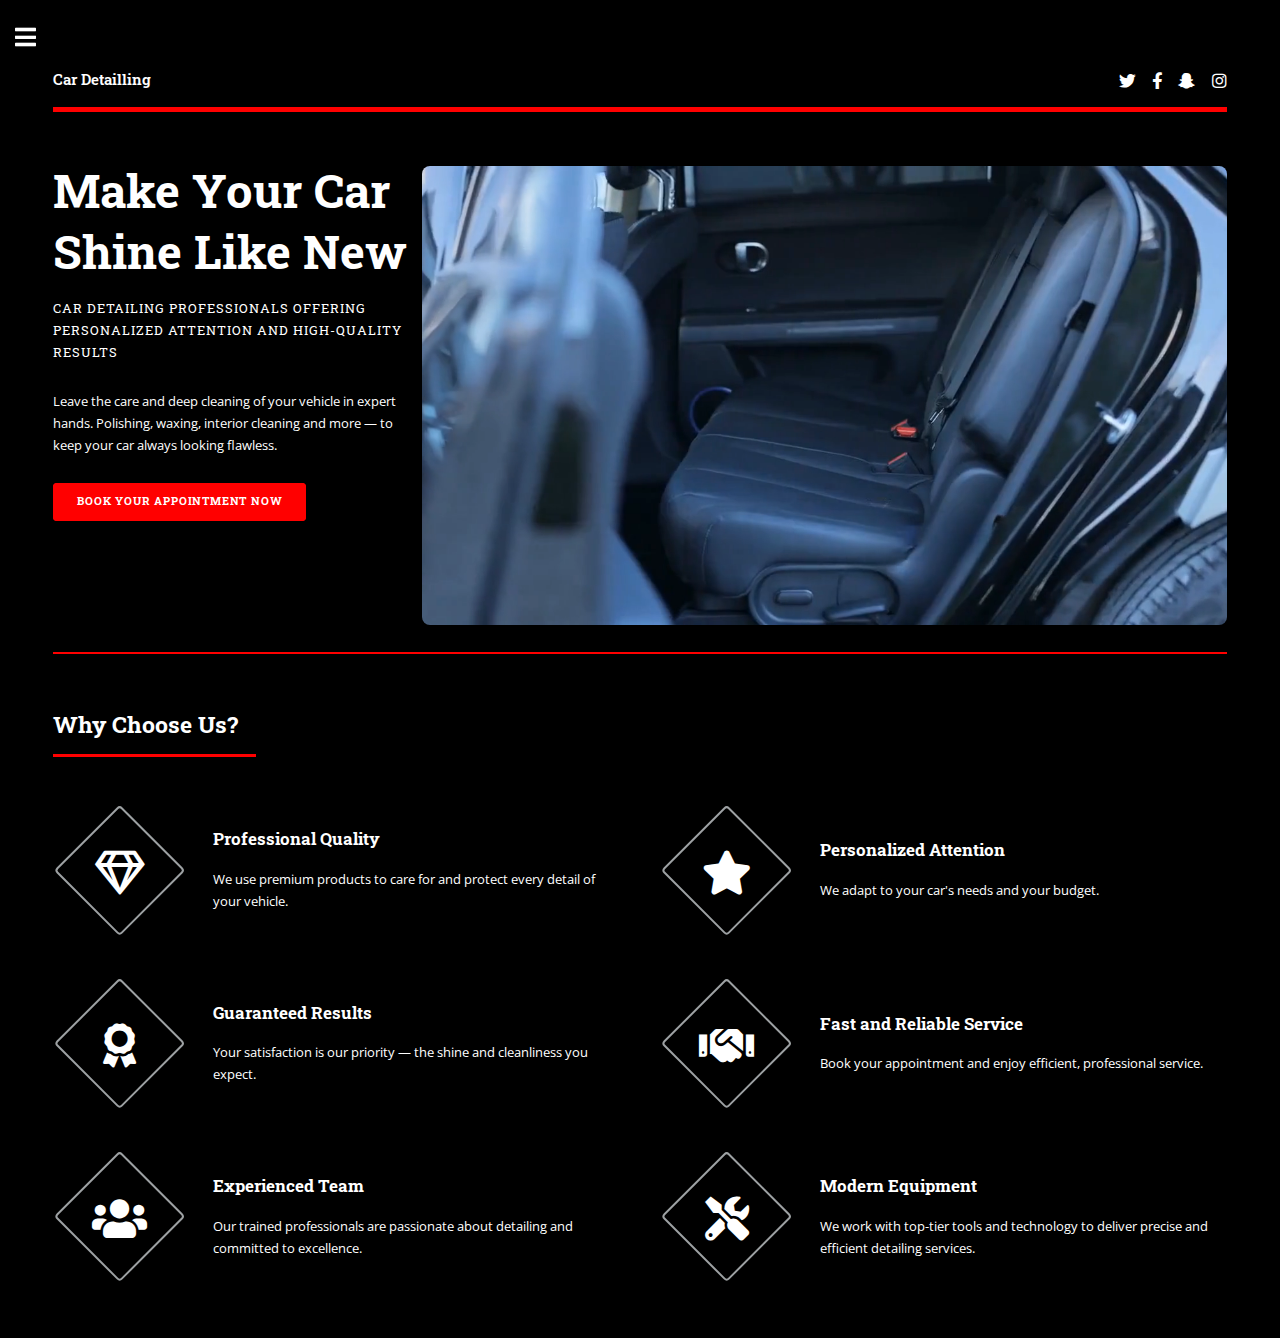
<file: index.html>
<!DOCTYPE HTML>
<!--
	Editorial by HTML5 UP
	html5up.net | @ajlkn
	Free for personal and commercial use under the CCA 3.0 license (html5up.net/license)
-->
<html>

<head>
	<title>Home</title>
	<meta charset="utf-8" />
	<meta name="viewport" content="width=device-width, initial-scale=1, user-scalable=no" />
	<link rel="stylesheet" href="assets/css/main.css" />
</head>

<!-- Template: Editorial by HTML5 UP - https://html5up.net | Licensed under CC BY 3.0 -->

<body class="is-preload">

	<!-- Wrapper -->
	<div id="wrapper">

		<!-- Main -->
		<div id="main">
			<div class="inner">

				<!-- Header -->
				<header id="header">
					<a href="index.html" class="logo"><strong>Car Detailling</strong></a>
					<ul class="icons">
						<li><a href="#" class="icon brands fa-twitter"><span class="label">Twitter</span></a></li>
						<li><a href="#" class="icon brands fa-facebook-f"><span class="label">Facebook</span></a></li>
						<li><a href="#" class="icon brands fa-snapchat-ghost"><span class="label">Snapchat</span></a>
						</li>
						<li><a href="#" class="icon brands fa-instagram"><span class="label">Instagram</span></a></li>
					</ul>
				</header>

				<!-- Banner -->
				<section id="banner">
					<div class="content">
						<header>
							<h1>Make Your Car Shine Like New</h1>
							<p>Car detailing professionals offering personalized attention and high-quality results</p>
						</header>
						<p>
							Leave the care and deep cleaning of your vehicle in expert hands.
							Polishing, waxing, interior cleaning and more — to keep your car always looking flawless.
						</p>
						<ul class="actions">
							<li><a href="booking.html" class="button big">Book Your Appointment Now</a></li>
						</ul>
					</div>
					<span class="video object">
						<video autoplay muted loop playsinline>
							<source src="images/Videos/video1.mp4" type="video/mp4">
							Your browser does not support the video tag.
						</video>
					</span>
				</section>

				<!-- Section -->
				<section>
					<header class="major">
						<h2>Why Choose Us?</h2>
					</header>
					<div class="features">
						<article>
							<span class="icon fa-gem"></span>
							<div class="content">
								<h3>Professional Quality</h3>
								<p>We use premium products to care for and protect every detail of your vehicle.</p>
							</div>
						</article>
						<article>
							<span class="icon solid fa-star"></span>
							<div class="content">
								<h3>Personalized Attention</h3>
								<p>We adapt to your car's needs and your budget.</p>
							</div>
						</article>
						<article>
							<span class="icon solid fa-award"></span>
							<div class="content">
								<h3>Guaranteed Results</h3>
								<p>Your satisfaction is our priority — the shine and cleanliness you expect.</p>
							</div>
						</article>
						<article>
							<span class="icon solid fa-handshake"></span>
							<div class="content">
								<h3>Fast and Reliable Service</h3>
								<p>Book your appointment and enjoy efficient, professional service.</p>
							</div>
						</article>
						<article>
							<span class="icon solid fa-users"></span>
							<div class="content">
								<h3>Experienced Team</h3>
								<p>Our trained professionals are passionate about detailing and committed to excellence.
								</p>
							</div>
						</article>
						<article>
							<span class="icon solid fa-tools"></span>
							<div class="content">
								<h3>Modern Equipment</h3>
								<p>We work with top-tier tools and technology to deliver precise and efficient detailing
									services.</p>
							</div>
						</article>
					</div>
				</section>
			</div>
		</div>

		<!-- Sidebar -->
		<div id="sidebar" class="inactive">
			<div class="inner">

				<!-- Menu -->
				<nav id="menu">
					<header class="major">
						<h2>Menu</h2>
					</header>
					<ul>
						<li><a href="index.html">Home</a></li>
						<li><a href="services.html">Services</a></li>
						<li><a href="gallery.html">Gallery</a></li>
						<li><a href="booking.html">Book an Appointment</a></li>
						<li><a href="about.html">About Us</a></li>
					</ul>
				</nav>



				<!-- Section -->
				<section>
					<header class="major">
						<h2>Contact</h2>
					</header>
					<p>
						At <strong>[Your Business Name]</strong>, we’re passionate about making your car look like new.
						Whether it’s deep cleaning, polishing, or special treatments, our expert team is here to help.
						Contact us today to ask questions, get a free quote, or book your appointment. Your car deserves
						the best!
					</p>
					<ul class="contact">
						<li class="icon solid fa-envelope"><a href="#">information@untitled.tld</a></li>
						<li class="icon solid fa-phone">(000) 000-0000</li>
						<li class="icon solid fa-home">1234 Somewhere Road #8254<br />
							Nashville, TN 00000-0000</li>
					</ul>
				</section>

			</div>
		</div>

	</div>

	<!-- Scripts -->
	<script src="assets/js/jquery.min.js"></script>
	<script src="assets/js/browser.min.js"></script>
	<script src="assets/js/breakpoints.min.js"></script>
	<script src="assets/js/util.js"></script>
	<script src="assets/js/main.js"></script>
	<script src="assets/js/sidebar.js"></script>

</body>

</html>
</file>
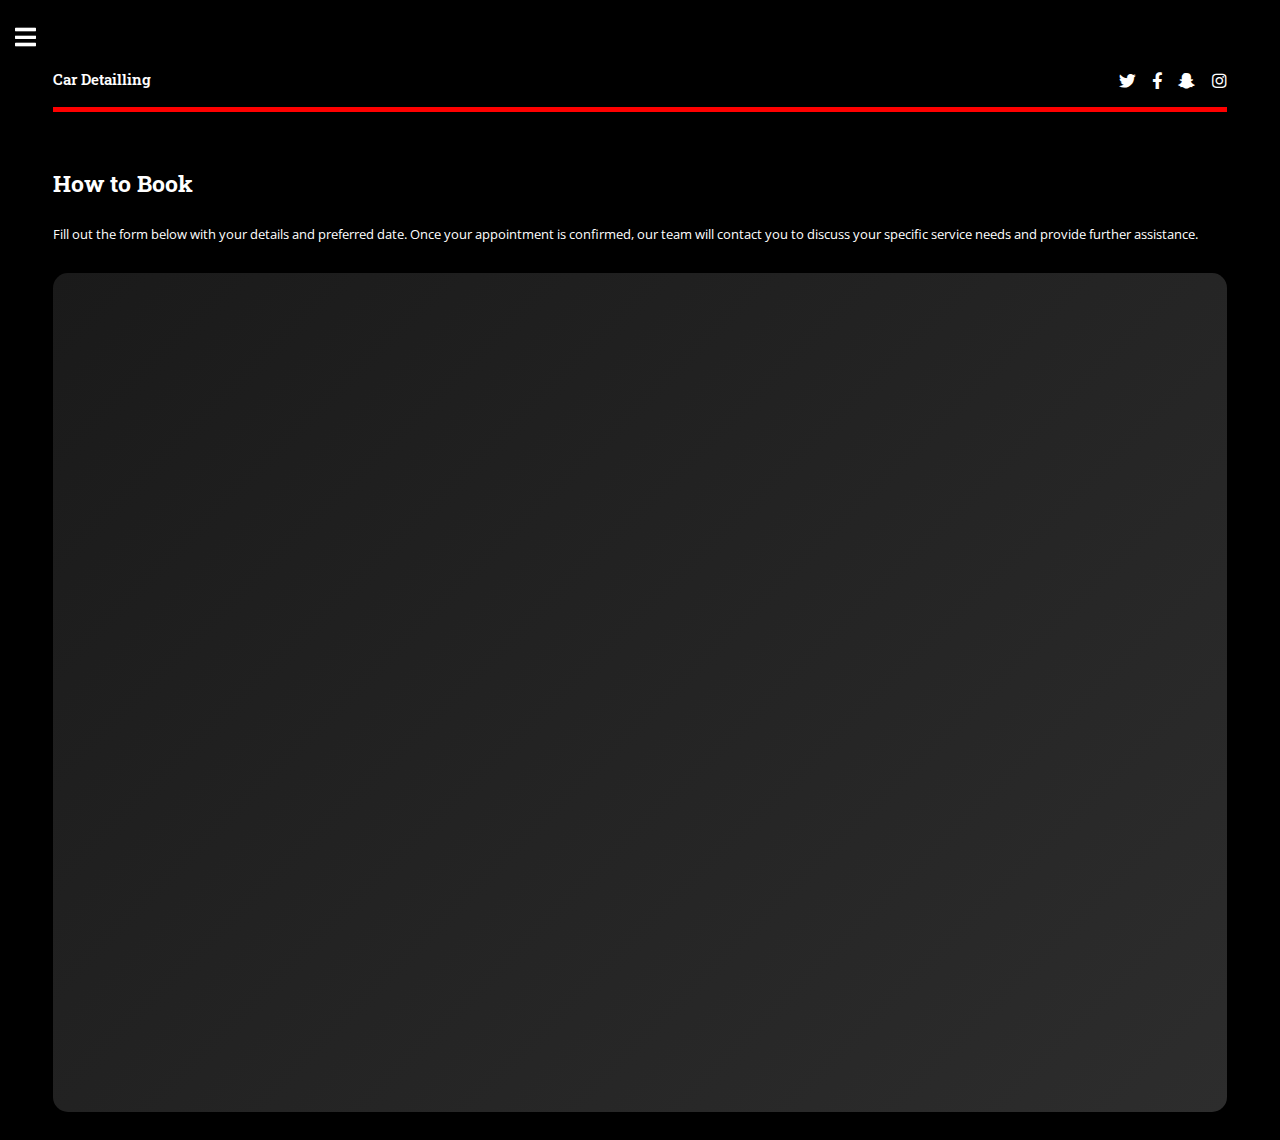
<file: booking.html>
<!DOCTYPE HTML>
<!--
	Editorial by HTML5 UP
	html5up.net | @ajlkn
	Free for personal and commercial use under the CCA 3.0 license (html5up.net/license)
-->
<html>

<head>
    <title>Book an Appointment</title>
    <meta charset="utf-8" />
    <meta name="viewport" content="width=device-width, initial-scale=1, user-scalable=no" />
    <link rel="stylesheet" href="assets/css/main.css" />
</head>

<!-- Template: Editorial by HTML5 UP - https://html5up.net | Licensed under CC BY 3.0 -->

<body class="is-preload">

    <!-- Wrapper -->
    <div id="wrapper">

        <!-- Main -->
        <div id="main">
            <div class="inner">

                <!-- Header -->
                <header id="header">
                    <a href="index.html" class="logo"><strong>Car Detailling</strong></a>
                    <ul class="icons">
                        <li><a href="#" class="icon brands fa-twitter"><span class="label">Twitter</span></a></li>
                        <li><a href="#" class="icon brands fa-facebook-f"><span class="label">Facebook</span></a></li>
                        <li><a href="#" class="icon brands fa-snapchat-ghost"><span class="label">Snapchat</span></a>
                        </li>
                        <li><a href="#" class="icon brands fa-instagram"><span class="label">Instagram</span></a></li>
                    </ul>
                </header>

                <!-- Content -->
                <!-- Content -->
                <section>

                    <h2>How to Book</h2>
                    <p>Fill out the form below with your details and preferred date. Once your appointment is confirmed,
                        our team will contact you to discuss your specific service needs and provide further assistance.
                    </p>

                    <!-- Booking Form -->
                    <form method="post" action="php/Email/sendEmail.php">
                        <div class="row gtr-uniform">
                            <!-- First Name -->
                            <div class="col-6 col-12-xsmall">
                                <div class="floating-label">
                                    <input type="text" name="first_name" id="first_name" placeholder=" " required />
                                    <label for="first_name">First Name</label>
                                </div>
                            </div>
                            <!-- Last Name -->
                            <div class="col-6 col-12-xsmall">
                                <div class="floating-label">
                                    <input type="text" name="last_name" id="last_name" placeholder=" " required />
                                    <label for="last_name">Last Name</label>
                                </div>
                            </div>

                            <!-- Email -->
                            <div class="col-6 col-12-xsmall">
                                <div class="floating-label">
                                    <input type="email" name="email" id="email" placeholder=" " required />
                                    <label for="email">Email Address</label>
                                </div>
                            </div>
                            <!-- Phone -->
                            <div class="col-6 col-12-xsmall">
                                <div class="floating-label">
                                    <input type="tel" name="phone" id="phone" placeholder=" " required />
                                    <label for="phone">Phone Number</label>
                                </div>
                            </div>
                            <!-- Date con validación -->
                            <div class="col-6 col-12-xsmall">
                                <div class="floating-label">
                                    <input type="date" name="date" id="date" placeholder=" " required />
                                    <label for="date">Appointment Date</label>
                                </div>
                            </div>
                            <!-- Address -->
                            <div class="col-6 col-12-xsmall">
                                <div class="floating-label">
                                    <input type="text" name="address" id="address" placeholder=" " required />
                                    <label for="address">Address</label>
                                </div>
                            </div>
                            <!-- Service Packages -->
                            <div class="col-12 package-section">
                                <h4>Select Your Package</h4>
                                <div class="row gtr-uniform">
                                    <div class="col-3 col-6-medium col-6-small">
                                        <input type="radio" id="premium_package" name="package" value="Premium Package">
                                        <label for="premium_package">Premium Package</label>
                                    </div>
                                    <div class="col-3 col-6-medium col-6-small">
                                        <input type="radio" id="medium_package" name="package" value="Medium Package">
                                        <label for="medium_package">Medium Package</label>
                                    </div>
                                    <div class="col-3 col-6-medium col-6-small">
                                        <input type="radio" id="basic_package" name="package" value="Basic Package">
                                        <label for="basic_package">Basic Package</label>
                                    </div>
                                    <div class="col-3 col-6-medium col-6-small">
                                        <input type="radio" id="pressure_wash" name="package" value="Pressure Washing">
                                        <label for="pressure_wash">Pressure Washing</label>
                                    </div>
                                </div>
                            </div>
                            <!-- Extra Services -->
                            <div class="col-12 package-section">
                                <h4>Additional Services (Optional)</h4>
                                <div class="row gtr-uniform">
                                    <div class="col-4 col-6-medium col-6-small">
                                        <input type="checkbox" id="engine_wash" name="extras[]" value="Engine Wash">
                                        <label for="engine_wash">Engine Wash</label>
                                    </div>
                                    <div class="col-4 col-6-medium col-6-small">
                                        <input type="checkbox" id="strong_odor" name="extras[]"
                                            value="Strong Odor Eliminator">
                                        <label for="strong_odor">Odor Eliminator</label>
                                    </div>
                                    <div class="col-4 col-6-medium col-6-small">
                                        <input type="checkbox" id="wax_application" name="extras[]"
                                            value="Wax Application">
                                        <label for="wax_application">Wax Application</label>
                                    </div>
                                    <div class="col-4 col-6-medium col-6-small">
                                        <input type="checkbox" id="seat_cleaning" name="extras[]" value="Seat Cleaning">
                                        <label for="seat_cleaning">Seat Cleaning</label>
                                    </div>
                                    <div class="col-4 col-6-medium col-6-small">
                                        <input type="checkbox" id="headlight_restore" name="extras[]"
                                            value="Headlight Restoration">
                                        <label for="headlight_restore">Headlight Restoration</label>
                                    </div>
                                </div>
                            </div>

                            <!-- Submit Buttons -->
                            <div class="col-12" style="margin-top: 3em;">
                                <ul class="actions special">
                                    <li><input type="submit" value="Book Now" class="primary" /></li>
                                    <li><input type="reset" value="Reset" class="btn btn-danger"/></li>
                                </ul>
                            </div>
                        </div>
                    </form>
                </section>
            </div>
        </div>

        <!-- Sidebar -->
        <div id="sidebar">
            <div class="inner">

                <!-- Menu -->
                <nav id="menu">
                    <header class="major">
                        <h2>Menu</h2>
                    </header>
                    <ul>
                        <li><a href="index.html">Home</a></li>
                        <li><a href="services.html">Services</a></li>
                        <li><a href="gallery.html">Gallery</a></li>
                        <li><a href="booking.html">Book an Appointment</a></li>
                        <li><a href="about.html">About Us</a></li>
                    </ul>
                </nav>

                <!-- Section -->
                <section>
                    <header class="major">
                        <h2>Contact</h2>
                    </header>
                    <p>Have questions? Need a quote? Let us know!</p>
                    <ul class="contact">
                        <li class="icon solid fa-envelope"><a href="#">information@untitled.tld</a></li>
                        <li class="icon solid fa-phone">(409) 916-9378</li>
                    </ul>
                </section>
            </div>
        </div>

    </div>

    <!-- Scripts -->
    <script src="assets/js/jquery.min.js"></script>
    <script src="assets/js/browser.min.js"></script>
    <script src="assets/js/breakpoints.min.js"></script>
    <script src="assets/js/util.js"></script>
    <script src="assets/js/main.js"></script>
    <script src="assets/js/sidebar.js"></script>
    <script src="assets/js/sweetalert.min.js"></script>
    <script src="assets/js/validation.js"></script>

</body>

</html>
</file>
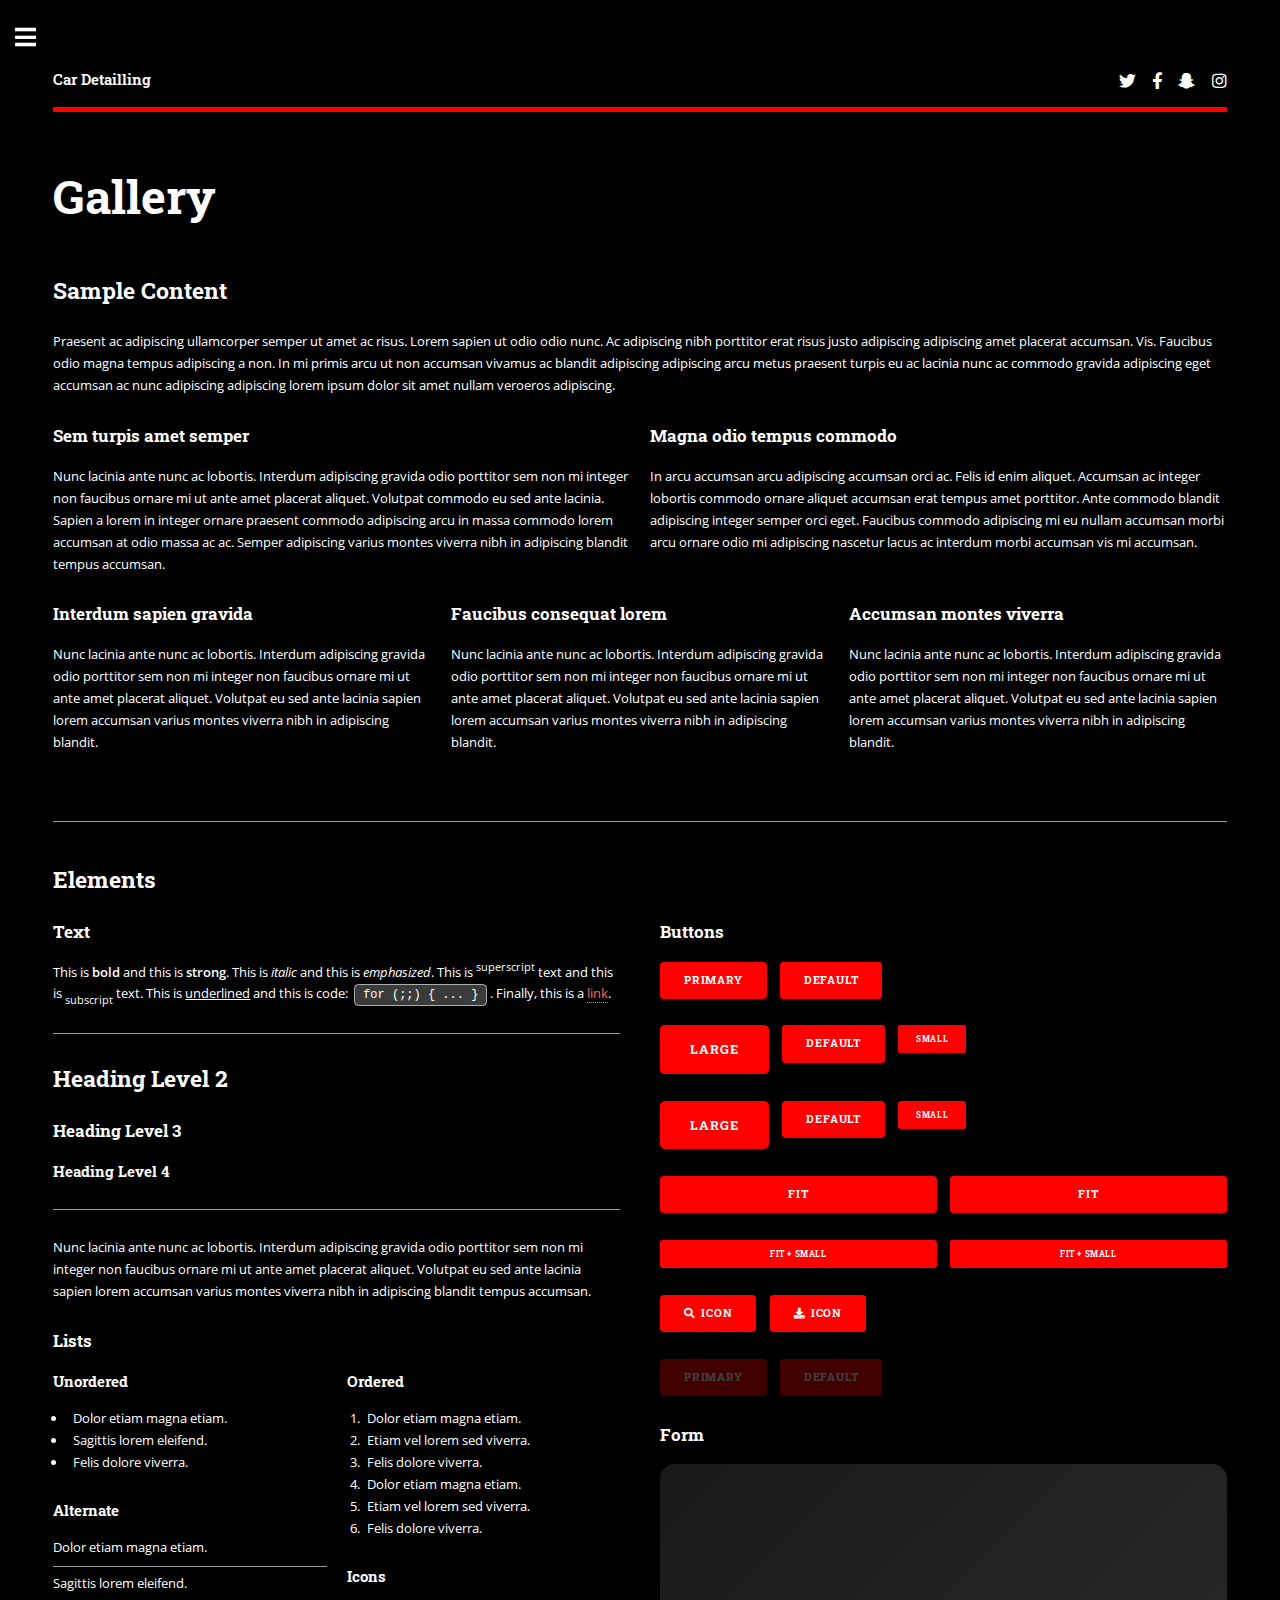
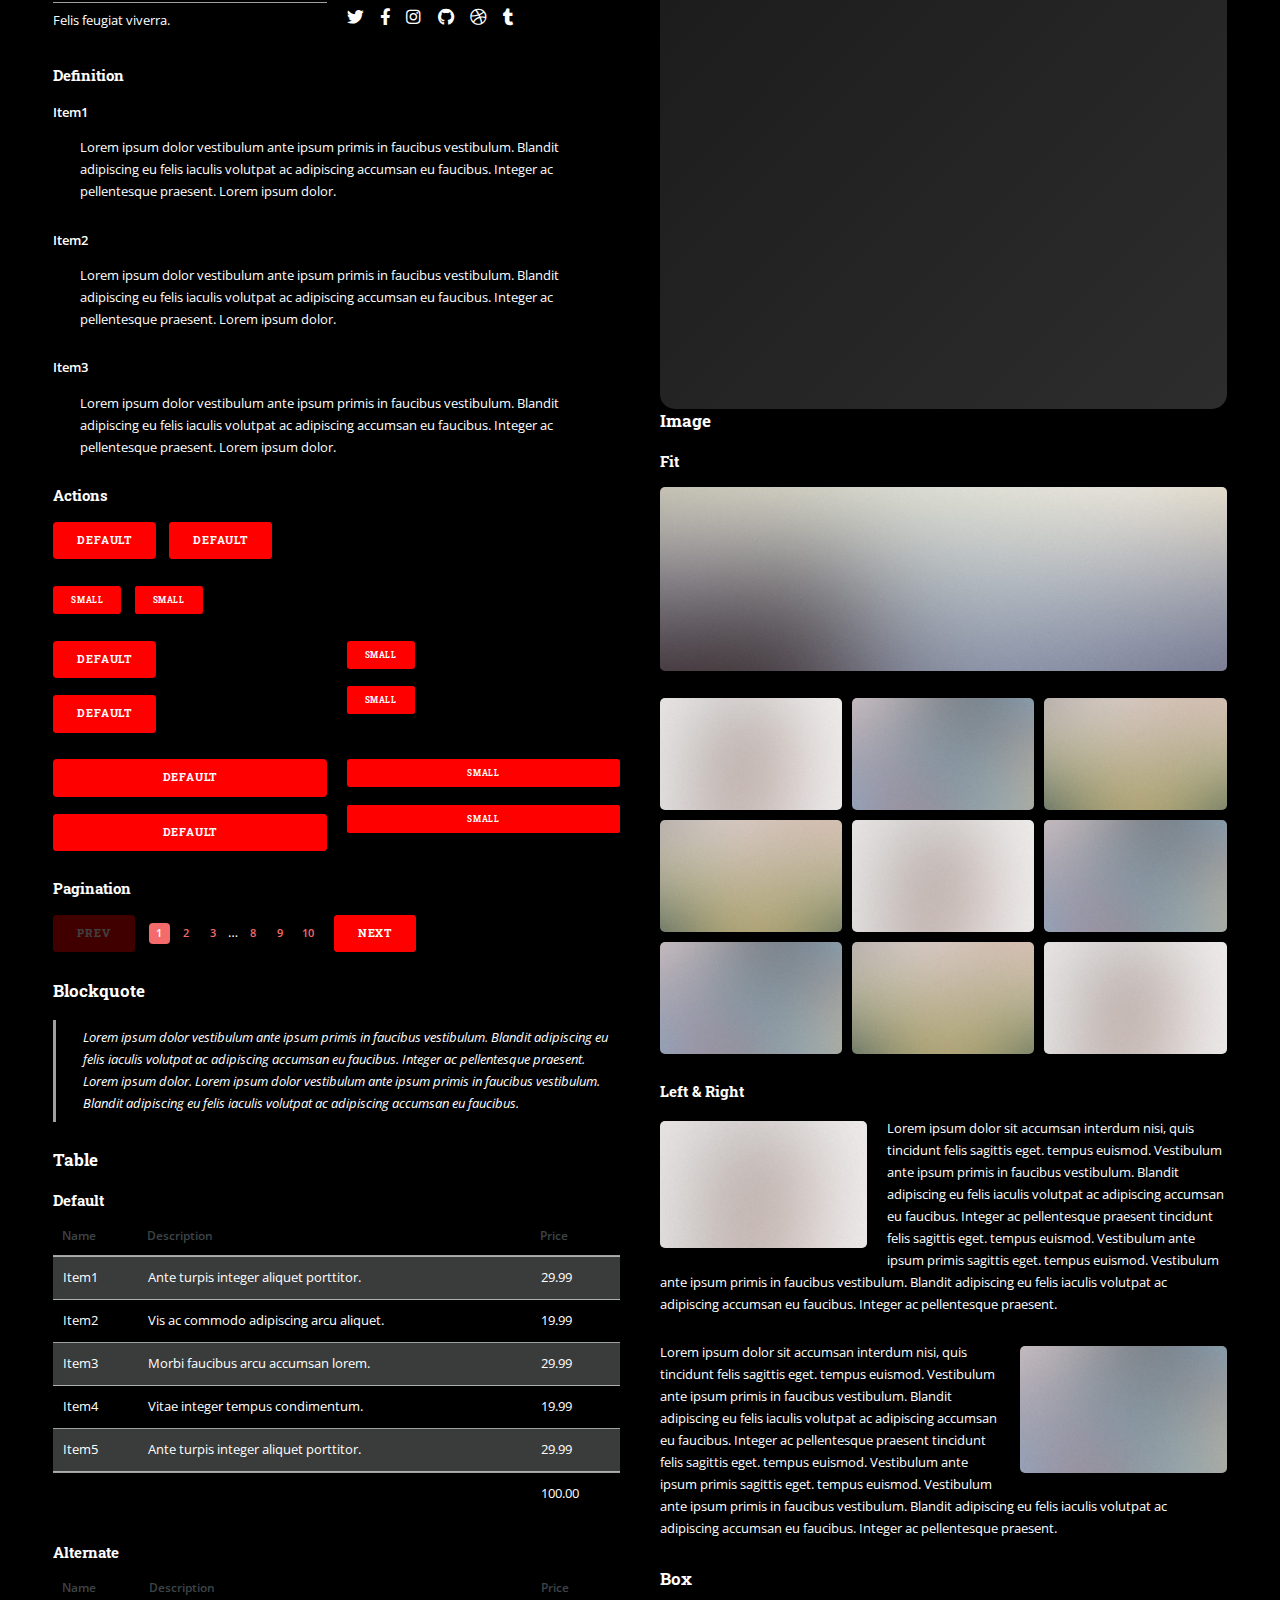
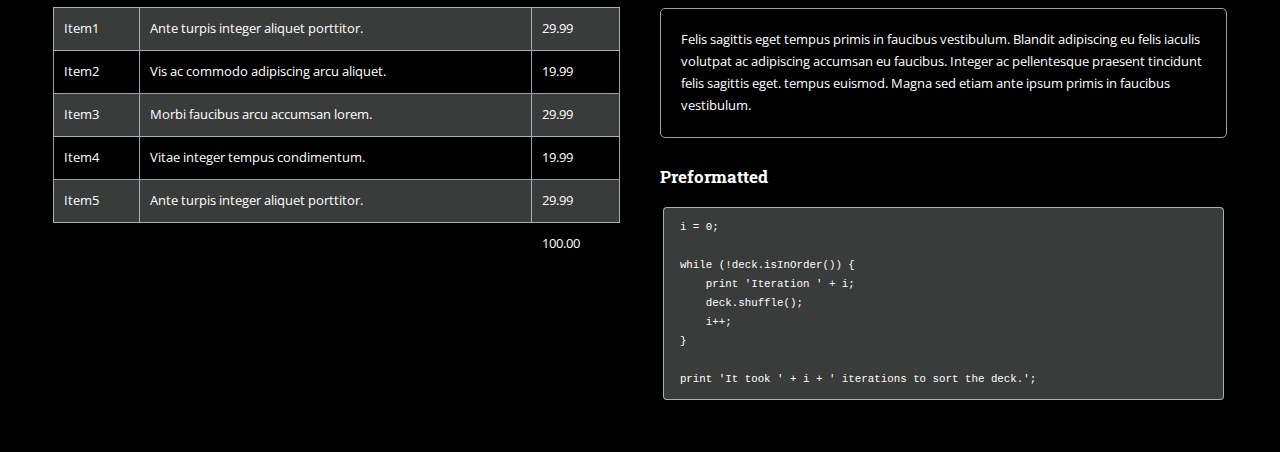
<file: gallery.html>
<!DOCTYPE HTML>
<!--
	Editorial by HTML5 UP
	html5up.net | @ajlkn
	Free for personal and commercial use under the CCA 3.0 license (html5up.net/license)
-->
<html>

<head>
	<title>Gallery</title>
	<meta charset="utf-8" />
	<meta name="viewport" content="width=device-width, initial-scale=1, user-scalable=no" />
	<link rel="stylesheet" href="assets/css/main.css" />
</head>

<!-- Template: Editorial by HTML5 UP - https://html5up.net | Licensed under CC BY 3.0 -->

<body class="is-preload">

	<!-- Wrapper -->
	<div id="wrapper">

		<!-- Main -->
		<div id="main">
			<div class="inner">

				<!-- Header -->
				<header id="header">
					<a href="index.html" class="logo"><strong>Car Detailling</strong></a>
					<ul class="icons">
						<li><a href="#" class="icon brands fa-twitter"><span class="label">Twitter</span></a></li>
						<li><a href="#" class="icon brands fa-facebook-f"><span class="label">Facebook</span></a></li>
						<li><a href="#" class="icon brands fa-snapchat-ghost"><span class="label">Snapchat</span></a>
						</li>
						<li><a href="#" class="icon brands fa-instagram"><span class="label">Instagram</span></a></li>
					</ul>
				</header>

				<!-- Content -->
				<section>
					<header class="main">
						<h1>Gallery</h1>
					</header>

					<!-- Content -->
					<h2 id="content">Sample Content</h2>
					<p>Praesent ac adipiscing ullamcorper semper ut amet ac risus. Lorem sapien ut odio odio nunc. Ac
						adipiscing nibh porttitor erat risus justo adipiscing adipiscing amet placerat accumsan. Vis.
						Faucibus odio magna tempus adipiscing a non. In mi primis arcu ut non accumsan vivamus ac
						blandit adipiscing adipiscing arcu metus praesent turpis eu ac lacinia nunc ac commodo gravida
						adipiscing eget accumsan ac nunc adipiscing adipiscing lorem ipsum dolor sit amet nullam
						veroeros adipiscing.</p>
					<div class="row">
						<div class="col-6 col-12-small">
							<h3>Sem turpis amet semper</h3>
							<p>Nunc lacinia ante nunc ac lobortis. Interdum adipiscing gravida odio porttitor sem non mi
								integer non faucibus ornare mi ut ante amet placerat aliquet. Volutpat commodo eu sed
								ante lacinia. Sapien a lorem in integer ornare praesent commodo adipiscing arcu in massa
								commodo lorem accumsan at odio massa ac ac. Semper adipiscing varius montes viverra nibh
								in adipiscing blandit tempus accumsan.</p>
						</div>
						<div class="col-6 col-12-small">
							<h3>Magna odio tempus commodo</h3>
							<p>In arcu accumsan arcu adipiscing accumsan orci ac. Felis id enim aliquet. Accumsan ac
								integer lobortis commodo ornare aliquet accumsan erat tempus amet porttitor. Ante
								commodo blandit adipiscing integer semper orci eget. Faucibus commodo adipiscing mi eu
								nullam accumsan morbi arcu ornare odio mi adipiscing nascetur lacus ac interdum morbi
								accumsan vis mi accumsan.</p>
						</div>
						<!-- Break -->
						<div class="col-4 col-12-medium">
							<h3>Interdum sapien gravida</h3>
							<p>Nunc lacinia ante nunc ac lobortis. Interdum adipiscing gravida odio porttitor sem non mi
								integer non faucibus ornare mi ut ante amet placerat aliquet. Volutpat eu sed ante
								lacinia sapien lorem accumsan varius montes viverra nibh in adipiscing blandit.</p>
						</div>
						<div class="col-4 col-12-medium">
							<h3>Faucibus consequat lorem</h3>
							<p>Nunc lacinia ante nunc ac lobortis. Interdum adipiscing gravida odio porttitor sem non mi
								integer non faucibus ornare mi ut ante amet placerat aliquet. Volutpat eu sed ante
								lacinia sapien lorem accumsan varius montes viverra nibh in adipiscing blandit.</p>
						</div>
						<div class="col-4 col-12-medium">
							<h3>Accumsan montes viverra</h3>
							<p>Nunc lacinia ante nunc ac lobortis. Interdum adipiscing gravida odio porttitor sem non mi
								integer non faucibus ornare mi ut ante amet placerat aliquet. Volutpat eu sed ante
								lacinia sapien lorem accumsan varius montes viverra nibh in adipiscing blandit.</p>
						</div>
					</div>

					<hr class="major" />

					<!-- Elements -->
					<h2 id="elements">Elements</h2>
					<div class="row gtr-200">
						<div class="col-6 col-12-medium">

							<!-- Text stuff -->
							<h3>Text</h3>
							<p>This is <b>bold</b> and this is <strong>strong</strong>. This is <i>italic</i> and this
								is <em>emphasized</em>.
								This is <sup>superscript</sup> text and this is <sub>subscript</sub> text.
								This is <u>underlined</u> and this is code: <code>for (;;) { ... }</code>.
								Finally, this is a <a href="#">link</a>.</p>
							<hr />
							<h2>Heading Level 2</h2>
							<h3>Heading Level 3</h3>
							<h4>Heading Level 4</h4>
							<hr />
							<p>Nunc lacinia ante nunc ac lobortis. Interdum adipiscing gravida odio porttitor sem non mi
								integer non faucibus ornare mi ut ante amet placerat aliquet. Volutpat eu sed ante
								lacinia sapien lorem accumsan varius montes viverra nibh in adipiscing blandit tempus
								accumsan.</p>

							<!-- Lists -->
							<h3>Lists</h3>
							<div class="row">
								<div class="col-6 col-12-small">

									<h4>Unordered</h4>
									<ul>
										<li>Dolor etiam magna etiam.</li>
										<li>Sagittis lorem eleifend.</li>
										<li>Felis dolore viverra.</li>
									</ul>

									<h4>Alternate</h4>
									<ul class="alt">
										<li>Dolor etiam magna etiam.</li>
										<li>Sagittis lorem eleifend.</li>
										<li>Felis feugiat viverra.</li>
									</ul>

								</div>
								<div class="col-6 col-12-small">

									<h4>Ordered</h4>
									<ol>
										<li>Dolor etiam magna etiam.</li>
										<li>Etiam vel lorem sed viverra.</li>
										<li>Felis dolore viverra.</li>
										<li>Dolor etiam magna etiam.</li>
										<li>Etiam vel lorem sed viverra.</li>
										<li>Felis dolore viverra.</li>
									</ol>

									<h4>Icons</h4>
									<ul class="icons">
										<li><a href="#" class="icon brands fa-twitter"><span
													class="label">Twitter</span></a></li>
										<li><a href="#" class="icon brands fa-facebook-f"><span
													class="label">Facebook</span></a></li>
										<li><a href="#" class="icon brands fa-instagram"><span
													class="label">Instagram</span></a></li>
										<li><a href="#" class="icon brands fa-github"><span
													class="label">Github</span></a></li>
										<li><a href="#" class="icon brands fa-dribbble"><span
													class="label">Dribbble</span></a></li>
										<li><a href="#" class="icon brands fa-tumblr"><span
													class="label">Tumblr</span></a></li>
									</ul>

								</div>
							</div>
							<h4>Definition</h4>
							<dl>
								<dt>Item1</dt>
								<dd>
									<p>Lorem ipsum dolor vestibulum ante ipsum primis in faucibus vestibulum. Blandit
										adipiscing eu felis iaculis volutpat ac adipiscing accumsan eu faucibus. Integer
										ac pellentesque praesent. Lorem ipsum dolor.</p>
								</dd>
								<dt>Item2</dt>
								<dd>
									<p>Lorem ipsum dolor vestibulum ante ipsum primis in faucibus vestibulum. Blandit
										adipiscing eu felis iaculis volutpat ac adipiscing accumsan eu faucibus. Integer
										ac pellentesque praesent. Lorem ipsum dolor.</p>
								</dd>
								<dt>Item3</dt>
								<dd>
									<p>Lorem ipsum dolor vestibulum ante ipsum primis in faucibus vestibulum. Blandit
										adipiscing eu felis iaculis volutpat ac adipiscing accumsan eu faucibus. Integer
										ac pellentesque praesent. Lorem ipsum dolor.</p>
								</dd>
							</dl>

							<h4>Actions</h4>
							<ul class="actions">
								<li><a href="#" class="button primary">Default</a></li>
								<li><a href="#" class="button">Default</a></li>
							</ul>
							<ul class="actions small">
								<li><a href="#" class="button primary small">Small</a></li>
								<li><a href="#" class="button small">Small</a></li>
							</ul>
							<div class="row">
								<div class="col-6 col-12-small">
									<ul class="actions stacked">
										<li><a href="#" class="button primary">Default</a></li>
										<li><a href="#" class="button">Default</a></li>
									</ul>
								</div>
								<div class="col-6 col-12-small">
									<ul class="actions stacked">
										<li><a href="#" class="button primary small">Small</a></li>
										<li><a href="#" class="button small">Small</a></li>
									</ul>
								</div>
								<div class="col-6 col-12-small">
									<ul class="actions stacked">
										<li><a href="#" class="button primary fit">Default</a></li>
										<li><a href="#" class="button fit">Default</a></li>
									</ul>
								</div>
								<div class="col-6 col-12-small">
									<ul class="actions stacked">
										<li><a href="#" class="button primary small fit">Small</a></li>
										<li><a href="#" class="button small fit">Small</a></li>
									</ul>
								</div>
							</div>

							<h4>Pagination</h4>
							<ul class="pagination">
								<li><span class="button disabled">Prev</span></li>
								<li><a href="#" class="page active">1</a></li>
								<li><a href="#" class="page">2</a></li>
								<li><a href="#" class="page">3</a></li>
								<li><span>&hellip;</span></li>
								<li><a href="#" class="page">8</a></li>
								<li><a href="#" class="page">9</a></li>
								<li><a href="#" class="page">10</a></li>
								<li><a href="#" class="button">Next</a></li>
							</ul>

							<!-- Blockquote -->
							<h3>Blockquote</h3>
							<blockquote>Lorem ipsum dolor vestibulum ante ipsum primis in faucibus vestibulum. Blandit
								adipiscing eu felis iaculis volutpat ac adipiscing accumsan eu faucibus. Integer ac
								pellentesque praesent. Lorem ipsum dolor. Lorem ipsum dolor vestibulum ante ipsum primis
								in faucibus vestibulum. Blandit adipiscing eu felis iaculis volutpat ac adipiscing
								accumsan eu faucibus.</blockquote>

							<!-- Table -->
							<h3>Table</h3>

							<h4>Default</h4>
							<div class="table-wrapper">
								<table>
									<thead>
										<tr>
											<th>Name</th>
											<th>Description</th>
											<th>Price</th>
										</tr>
									</thead>
									<tbody>
										<tr>
											<td>Item1</td>
											<td>Ante turpis integer aliquet porttitor.</td>
											<td>29.99</td>
										</tr>
										<tr>
											<td>Item2</td>
											<td>Vis ac commodo adipiscing arcu aliquet.</td>
											<td>19.99</td>
										</tr>
										<tr>
											<td>Item3</td>
											<td> Morbi faucibus arcu accumsan lorem.</td>
											<td>29.99</td>
										</tr>
										<tr>
											<td>Item4</td>
											<td>Vitae integer tempus condimentum.</td>
											<td>19.99</td>
										</tr>
										<tr>
											<td>Item5</td>
											<td>Ante turpis integer aliquet porttitor.</td>
											<td>29.99</td>
										</tr>
									</tbody>
									<tfoot>
										<tr>
											<td colspan="2"></td>
											<td>100.00</td>
										</tr>
									</tfoot>
								</table>
							</div>

							<h4>Alternate</h4>
							<div class="table-wrapper">
								<table class="alt">
									<thead>
										<tr>
											<th>Name</th>
											<th>Description</th>
											<th>Price</th>
										</tr>
									</thead>
									<tbody>
										<tr>
											<td>Item1</td>
											<td>Ante turpis integer aliquet porttitor.</td>
											<td>29.99</td>
										</tr>
										<tr>
											<td>Item2</td>
											<td>Vis ac commodo adipiscing arcu aliquet.</td>
											<td>19.99</td>
										</tr>
										<tr>
											<td>Item3</td>
											<td> Morbi faucibus arcu accumsan lorem.</td>
											<td>29.99</td>
										</tr>
										<tr>
											<td>Item4</td>
											<td>Vitae integer tempus condimentum.</td>
											<td>19.99</td>
										</tr>
										<tr>
											<td>Item5</td>
											<td>Ante turpis integer aliquet porttitor.</td>
											<td>29.99</td>
										</tr>
									</tbody>
									<tfoot>
										<tr>
											<td colspan="2"></td>
											<td>100.00</td>
										</tr>
									</tfoot>
								</table>
							</div>

						</div>
						<div class="col-6 col-12-medium">

							<!-- Buttons -->
							<h3>Buttons</h3>
							<ul class="actions">
								<li><a href="#" class="button primary">Primary</a></li>
								<li><a href="#" class="button">Default</a></li>
							</ul>
							<ul class="actions">
								<li><a href="#" class="button large">Large</a></li>
								<li><a href="#" class="button">Default</a></li>
								<li><a href="#" class="button small">Small</a></li>
							</ul>
							<ul class="actions">
								<li><a href="#" class="button primary large">Large</a></li>
								<li><a href="#" class="button primary">Default</a></li>
								<li><a href="#" class="button primary small">Small</a></li>
							</ul>
							<ul class="actions fit">
								<li><a href="#" class="button primary fit">Fit</a></li>
								<li><a href="#" class="button fit">Fit</a></li>
							</ul>
							<ul class="actions fit small">
								<li><a href="#" class="button primary fit small">Fit + Small</a></li>
								<li><a href="#" class="button fit small">Fit + Small</a></li>
							</ul>
							<ul class="actions">
								<li><a href="#" class="button primary icon solid fa-search">Icon</a></li>
								<li><a href="#" class="button icon solid fa-download">Icon</a></li>
							</ul>
							<ul class="actions">
								<li><span class="button primary disabled">Primary</span></li>
								<li><span class="button disabled">Default</span></li>
							</ul>

							<!-- Form -->
							<h3>Form</h3>

							<form method="post" action="#">
								<div class="row gtr-uniform">
									<div class="col-6 col-12-xsmall">
										<input type="text" name="demo-name" id="demo-name" value=""
											placeholder="Name" />
									</div>
									<div class="col-6 col-12-xsmall">
										<input type="email" name="demo-email" id="demo-email" value=""
											placeholder="Email" />
									</div>
									<!-- Break -->
									<div class="col-12">
										<select name="demo-category" id="demo-category">
											<option value="">- Category -</option>
											<option value="1">Manufacturing</option>
											<option value="1">Shipping</option>
											<option value="1">Administration</option>
											<option value="1">Human Resources</option>
										</select>
									</div>
									<!-- Break -->
									<div class="col-4 col-12-small">
										<input type="radio" id="demo-priority-low" name="demo-priority" checked>
										<label for="demo-priority-low">Low</label>
									</div>
									<div class="col-4 col-12-small">
										<input type="radio" id="demo-priority-normal" name="demo-priority">
										<label for="demo-priority-normal">Normal</label>
									</div>
									<div class="col-4 col-12-small">
										<input type="radio" id="demo-priority-high" name="demo-priority">
										<label for="demo-priority-high">High</label>
									</div>
									<!-- Break -->
									<div class="col-6 col-12-small">
										<input type="checkbox" id="demo-copy" name="demo-copy">
										<label for="demo-copy">Email me a copy</label>
									</div>
									<div class="col-6 col-12-small">
										<input type="checkbox" id="demo-human" name="demo-human" checked>
										<label for="demo-human">I am a human</label>
									</div>
									<!-- Break -->
									<div class="col-12">
										<textarea name="demo-message" id="demo-message" placeholder="Enter your message"
											rows="6"></textarea>
									</div>
									<!-- Break -->
									<div class="col-12">
										<ul class="actions">
											<li><input type="submit" value="Send Message" class="primary" /></li>
											<li><input type="reset" value="Reset" /></li>
										</ul>
									</div>
								</div>
							</form>

							<!-- Image -->
							<h3>Image</h3>

							<h4>Fit</h4>
							<span class="image fit"><img src="images/pic11.jpg" alt="" /></span>
							<div class="box alt">
								<div class="row gtr-50 gtr-uniform">
									<div class="col-4"><span class="image fit"><img src="images/pic01.jpg"
												alt="" /></span></div>
									<div class="col-4"><span class="image fit"><img src="images/pic02.jpg"
												alt="" /></span></div>
									<div class="col-4"><span class="image fit"><img src="images/pic03.jpg"
												alt="" /></span></div>
									<!-- Break -->
									<div class="col-4"><span class="image fit"><img src="images/pic03.jpg"
												alt="" /></span></div>
									<div class="col-4"><span class="image fit"><img src="images/pic01.jpg"
												alt="" /></span></div>
									<div class="col-4"><span class="image fit"><img src="images/pic02.jpg"
												alt="" /></span></div>
									<!-- Break -->
									<div class="col-4"><span class="image fit"><img src="images/pic02.jpg"
												alt="" /></span></div>
									<div class="col-4"><span class="image fit"><img src="images/pic03.jpg"
												alt="" /></span></div>
									<div class="col-4"><span class="image fit"><img src="images/pic01.jpg"
												alt="" /></span></div>
								</div>
							</div>

							<h4>Left &amp; Right</h4>
							<p><span class="image left"><img src="images/pic01.jpg" alt="" /></span>Lorem ipsum dolor
								sit accumsan interdum nisi, quis tincidunt felis sagittis eget. tempus euismod.
								Vestibulum ante ipsum primis in faucibus vestibulum. Blandit adipiscing eu felis iaculis
								volutpat ac adipiscing accumsan eu faucibus. Integer ac pellentesque praesent tincidunt
								felis sagittis eget. tempus euismod. Vestibulum ante ipsum primis sagittis eget. tempus
								euismod. Vestibulum ante ipsum primis in faucibus vestibulum. Blandit adipiscing eu
								felis iaculis volutpat ac adipiscing accumsan eu faucibus. Integer ac pellentesque
								praesent.</p>
							<p><span class="image right"><img src="images/pic02.jpg" alt="" /></span>Lorem ipsum dolor
								sit accumsan interdum nisi, quis tincidunt felis sagittis eget. tempus euismod.
								Vestibulum ante ipsum primis in faucibus vestibulum. Blandit adipiscing eu felis iaculis
								volutpat ac adipiscing accumsan eu faucibus. Integer ac pellentesque praesent tincidunt
								felis sagittis eget. tempus euismod. Vestibulum ante ipsum primis sagittis eget. tempus
								euismod. Vestibulum ante ipsum primis in faucibus vestibulum. Blandit adipiscing eu
								felis iaculis volutpat ac adipiscing accumsan eu faucibus. Integer ac pellentesque
								praesent.</p>

							<!-- Box -->
							<h3>Box</h3>
							<div class="box">
								<p>Felis sagittis eget tempus primis in faucibus vestibulum. Blandit adipiscing eu felis
									iaculis volutpat ac adipiscing accumsan eu faucibus. Integer ac pellentesque
									praesent tincidunt felis sagittis eget. tempus euismod. Magna sed etiam ante ipsum
									primis in faucibus vestibulum.</p>
							</div>

							<!-- Preformatted Code -->
							<h3>Preformatted</h3>
							<pre><code>i = 0;

while (!deck.isInOrder()) {
    print 'Iteration ' + i;
    deck.shuffle();
    i++;
}

print 'It took ' + i + ' iterations to sort the deck.';
</code></pre>

						</div>
					</div>

				</section>

			</div>
		</div>

		<!-- Sidebar -->
		<div id="sidebar">
			<div class="inner">

				<!-- Menu -->
				<nav id="menu">
					<header class="major">
						<h2>Menu</h2>
					</header>
					<ul>
						<li><a href="index.html">Home</a></li>
						<li><a href="services.html">Services</a></li>
						<li><a href="gallery.html">Gallery</a></li>
						<li><a href="booking.html">Book an Appointment</a></li>
						<li><a href="about.html">About Us</a></li>
					</ul>
				</nav>

				<!-- Section -->
				<section>
					<header class="major">
						<h2>Contact</h2>
					</header>
					<p>
						At <strong>[Your Business Name]</strong>, we’re passionate about making your car look like new.
						Whether it’s deep cleaning, polishing, or special treatments, our expert team is here to help.
						Contact us today to ask questions, get a free quote, or book your appointment. Your car deserves
						the best!
					</p>
					<ul class="contact">
						<li class="icon solid fa-envelope"><a href="#">information@untitled.tld</a></li>
						<li class="icon solid fa-phone">(000) 000-0000</li>
						<li class="icon solid fa-home">1234 Somewhere Road #8254<br />
							Nashville, TN 00000-0000</li>
					</ul>
				</section>
			</div>
		</div>

	</div>

	<!-- Scripts -->
	<script src="assets/js/jquery.min.js"></script>
	<script src="assets/js/browser.min.js"></script>
	<script src="assets/js/breakpoints.min.js"></script>
	<script src="assets/js/util.js"></script>
	<script src="assets/js/main.js"></script>

</body>

</html>
</file>
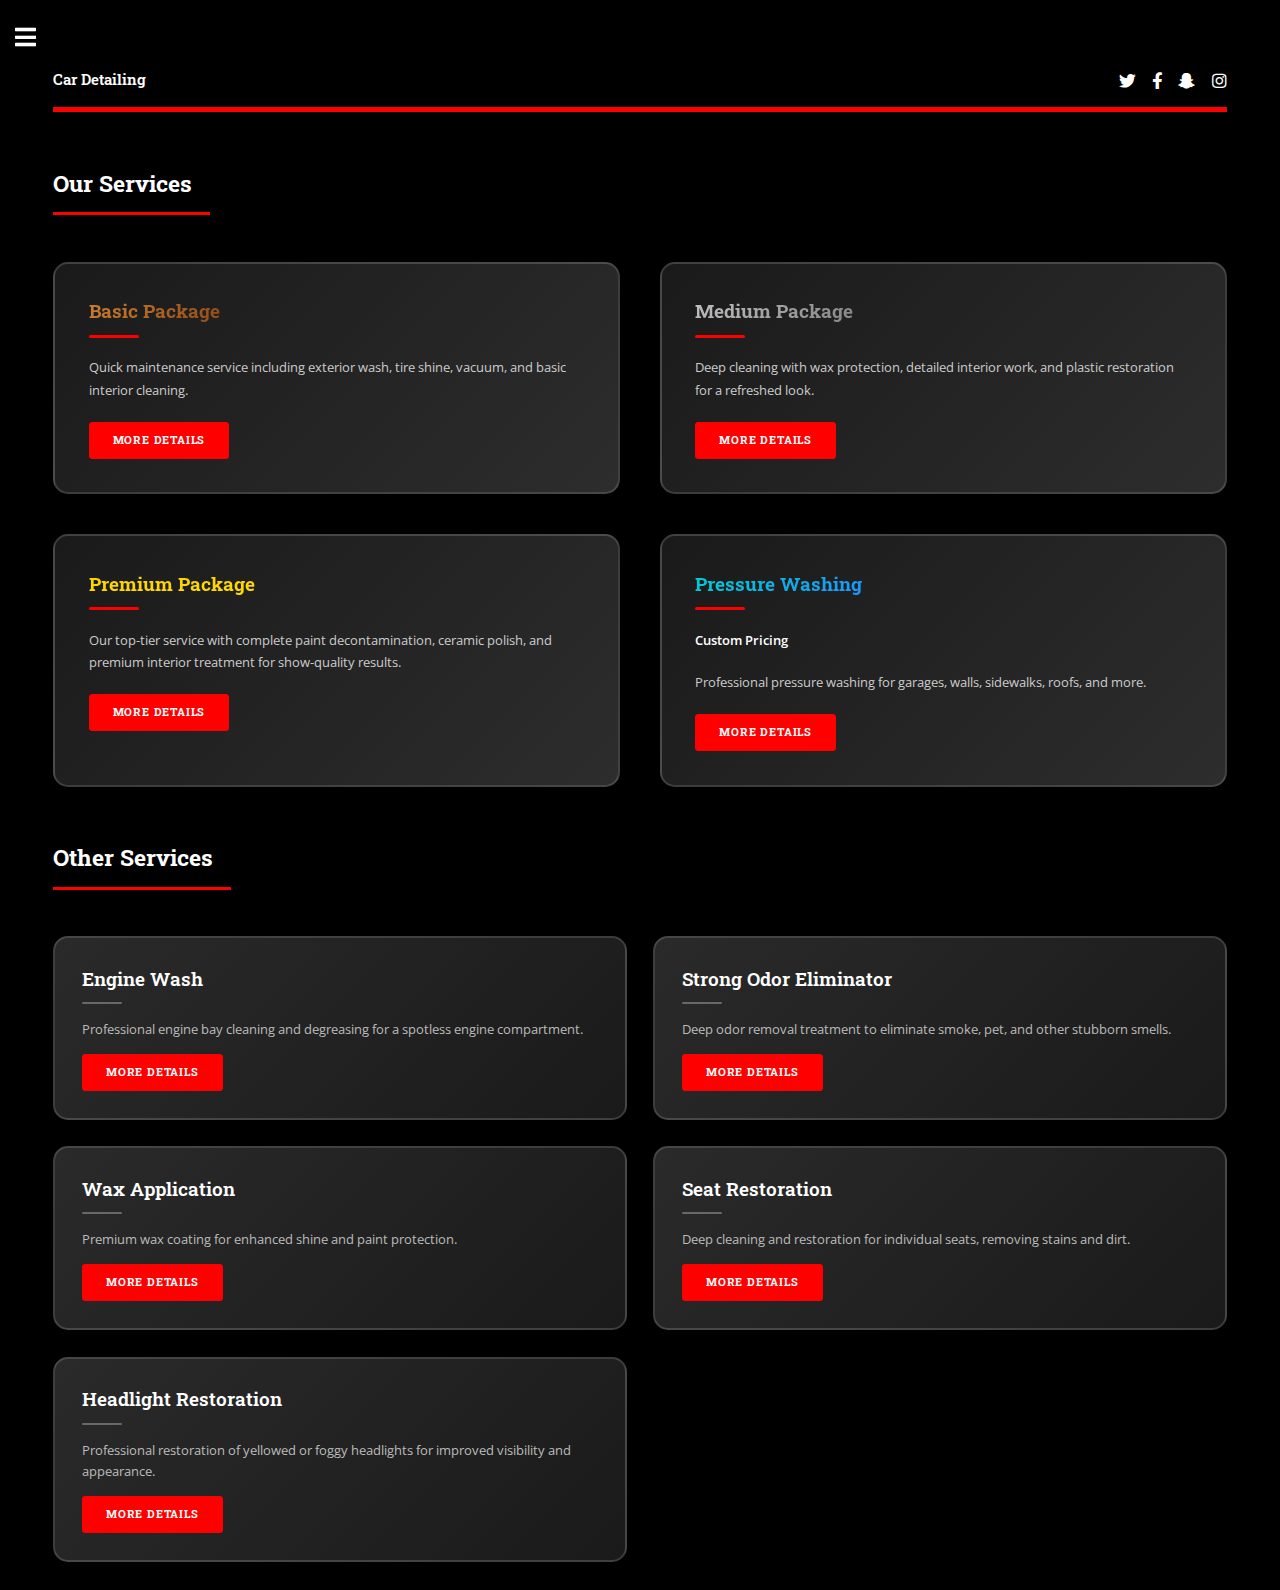
<file: services.html>
<!DOCTYPE HTML>
<html>

<head>
	<title>Services</title>
	<meta charset="utf-8" />
	<meta name="viewport" content="width=device-width, initial-scale=1, user-scalable=no" />
	<link rel="stylesheet" href="assets/css/main.css" />
</head>

<body class="is-preload">
	<div id="wrapper">
		<div id="main">
			<div class="inner">
				<!-- Header -->
				<header id="header">
					<a href="index.html" class="logo"><strong>Car Detailing</strong></a>
					<ul class="icons">
						<li><a href="#" class="icon brands fa-twitter"><span class="label">Twitter</span></a></li>
						<li><a href="#" class="icon brands fa-facebook-f"><span class="label">Facebook</span></a></li>
						<li><a href="#" class="icon brands fa-snapchat-ghost"><span class="label">Snapchat</span></a>
						</li>
						<li><a href="#" class="icon brands fa-instagram"><span class="label">Instagram</span></a></li>
					</ul>
				</header>

				<!-- Services Section -->
				<section>
					<header class="major">
						<h2>Our Services</h2>
					</header>
					<div class="posts">
						<!-- Basic Package -->
						<article>
							<h3>Basic Package</h3>
							<p>Quick maintenance service including exterior wash, tire shine, vacuum, and basic interior
								cleaning.</p>
							<ul class="actions">
								<li><a href="#" class="button" onclick="openServiceModal('basic'); return false;">More
										Details</a></li>
							</ul>
						</article>
						<!-- Medium Package -->
						<article>
							<h3>Medium Package</h3>
							<p>Deep cleaning with wax protection, detailed interior work, and plastic restoration for a
								refreshed look.</p>
							<ul class="actions">
								<li><a href="#" class="button" onclick="openServiceModal('medium'); return false;">More
										Details</a></li>
							</ul>
						</article>
						<!-- Premium Package -->
						<article>
							<h3>Premium Package</h3>
							<p>Our top-tier service with complete paint decontamination, ceramic polish, and premium
								interior treatment for show-quality results.</p>
							<ul class="actions">
								<li><a href="#" class="button" onclick="openServiceModal('premium'); return false;">More
										Details</a></li>
							</ul>
						</article>
						<!-- Pressure Washing -->
						<article>
							<h3>Pressure Washing</h3>
							<p><strong>Custom Pricing</strong></p>
							<p>Professional pressure washing for garages, walls, sidewalks, roofs, and more.</p>
							<ul class="actions">
								<li><a href="#" class="button"
										onclick="openServiceModal('pressure'); return false;">More Details</a></li>
							</ul>
						</article>
					</div>

					<!-- Separador para servicios extras -->
					<header class="major" style="margin-top: 4em;">
						<h2>Other Services</h2>
					</header>

					<div class="posts posts-extras">
						<!-- Engine Wash -->
						<article>
							<h3>Engine Wash</h3>
							<p>Professional engine bay cleaning and degreasing for a spotless engine compartment.</p>
							<ul class="actions">
								<li><a href="#" class="button" onclick="openServiceModal('engine'); return false;">More
										Details</a></li>
							</ul>
						</article>
						<!-- Strong Odor Eliminator -->
						<article>
							<h3>Strong Odor Eliminator</h3>
							<p>Deep odor removal treatment to eliminate smoke, pet, and other stubborn smells.</p>
							<ul class="actions">
								<li><a href="#" class="button" onclick="openServiceModal('odor'); return false;">More
										Details</a></li>
							</ul>
						</article>
						<!-- Wax Application -->
						<article>
							<h3>Wax Application</h3>
							<p>Premium wax coating for enhanced shine and paint protection.</p>
							<ul class="actions">
								<li><a href="#" class="button" onclick="openServiceModal('wax'); return false;">More
										Details</a></li>
							</ul>
						</article>
						<!-- Seat Restoration -->
						<article>
							<h3>Seat Restoration</h3>
							<p>Deep cleaning and restoration for individual seats, removing stains and dirt.</p>
							<ul class="actions">
								<li><a href="#" class="button" onclick="openServiceModal('seat'); return false;">More
										Details</a></li>
							</ul>
						</article>
						<!-- Headligh Restoration -->
						<article>
							<h3>Headlight Restoration</h3>
							<p>Professional restoration of yellowed or foggy headlights for improved visibility and
								appearance.</p>
							<ul class="actions">
								<li><a href="#" class="button"
										onclick="openServiceModal('headlight'); return false;">More Details</a></li>
							</ul>
						</article>
					</div>
				</section>
			</div>
		</div>

		<!-- Sidebar -->
		<div id="sidebar">
			<div class="inner">
				<nav id="menu">
					<header class="major">
						<h2>Menu</h2>
					</header>
					<ul>
						<li><a href="index.html">Home</a></li>
						<li><a href="services.html">Services</a></li>
						<li><a href="gallery.html">Gallery</a></li>
						<li><a href="booking.html">Book an Appointment</a></li>
						<li><a href="about.html">About Us</a></li>
					</ul>
				</nav>

				<section>
					<header class="major">
						<h2>Contact</h2>
					</header>
					<p>Have questions? Need a quote? Let us know!</p>
					<ul class="contact">
						<li class="icon solid fa-envelope"><a href="#">information@untitled.tld</a></li>
						<li class="icon solid fa-phone">(409) 916-9378</li>
					</ul>
				</section>
			</div>
		</div>
	</div>

	<!-- Modal para detalles del servicio -->
	<div id="serviceModal" class="modal">
		<div class="modal-content">
			<span class="close" onclick="closeServiceModal()">&times;</span>

			<!-- Carousel de imágenes -->
			<div class="carousel-container">
				<div class="carousel" id="serviceCarousel">
					<!-- Las imágenes se insertarán dinámicamente -->
				</div>
				<button class="carousel-btn prev" onclick="changeSlide(-1)">&#10094;</button>
				<button class="carousel-btn next" onclick="changeSlide(1)">&#10095;</button>
			</div>

			<!-- Contenido del servicio -->
			<div class="service-details" id="serviceDetails">
				<!-- El contenido se insertará dinámicamente -->
			</div>

			<!-- Botón de reserva -->
			<div class="modal-footer">
				<a href="booking.html" class="button primary large">Book This Service</a>
			</div>
		</div>
	</div>

	<!-- Scripts -->
	<script src="assets/js/jquery.min.js"></script>
	<script src="assets/js/browser.min.js"></script>
	<script src="assets/js/breakpoints.min.js"></script>
	<script src="assets/js/util.js"></script>
	<script src="assets/js/main.js"></script>
	<script src="assets/js/sidebar.js"></script>
	<script src="assets/js/services-modal.js"></script>
</body>

</html>
</file>
<file: assets/css/main.css>
@import url(fontawesome-all.min.css);
@import url("https://fonts.googleapis.com/css?family=Open+Sans:400,600,400italic,600italic|Roboto+Slab:400,700");

/*
	Editorial by HTML5 UP
	html5up.net | @ajlkn
	Free for personal and commercial use under the CCA 3.0 license (html5up.net/license)
*/
html,
body,
div,
span,
applet,
object,
iframe,
h1,
h2,
h3,
h4,
h5,
h6,
p,
blockquote,
pre,
a,
abbr,
acronym,
address,
big,
cite,
code,
del,
dfn,
em,
img,
ins,
kbd,
q,
s,
samp,
small,
strike,
strong,
sub,
sup,
tt,
var,
b,
u,
i,
center,
dl,
dt,
dd,
ol,
ul,
li,
fieldset,
form,
label,
legend,
table,
caption,
tbody,
tfoot,
thead,
tr,
th,
td,
article,
aside,
canvas,
details,
embed,
figure,
figcaption,
footer,
header,
hgroup,
menu,
nav,
output,
ruby,
section,
summary,
time,
mark,
audio,
video {
  margin: 0;
  padding: 0;
  border: 0;
  font-size: 100%;
  font: inherit;
  vertical-align: baseline;
}

article,
aside,
details,
figcaption,
figure,
footer,
header,
hgroup,
menu,
nav,
section {
  display: block;
}

body {
  line-height: 1;
}

ol,
ul {
  list-style: none;
}

blockquote,
q {
  quotes: none;
}

blockquote:before,
blockquote:after,
q:before,
q:after {
  content: '';
  content: none;
}

table {
  border-collapse: collapse;
  border-spacing: 0;
}

body {
  -webkit-text-size-adjust: none;
}

mark {
  background-color: transparent;
  color: inherit;
}

input::-moz-focus-inner {
  border: 0;
  padding: 0;
}

input,
select,
textarea {
  -moz-appearance: none;
  -webkit-appearance: none;
  -ms-appearance: none;
  appearance: none;
}

/* Basic */
@-ms-viewport {
  width: device-width;
}

body {
  -ms-overflow-style: scrollbar;
}

@media screen and (max-width: 480px) {

  html,
  body {
    min-width: 320px;
  }
}

html {
  box-sizing: border-box;
}

*,
*:before,
*:after {
  box-sizing: inherit;
}

body {
  background: black;
}

body.is-preload *,
body.is-preload *:before,
body.is-preload *:after,
body.is-resizing *,
body.is-resizing *:before,
body.is-resizing *:after {
  -moz-animation: none !important;
  -webkit-animation: none !important;
  -ms-animation: none !important;
  animation: none !important;
  -moz-transition: none !important;
  -webkit-transition: none !important;
  -ms-transition: none !important;
  transition: none !important;
}

/* Type */
body,
input,
select,
textarea {
  color: #fff;
  font-family: "Open Sans", sans-serif;
  font-size: 13pt;
  font-weight: 400;
  line-height: 1.65;
}

@media screen and (max-width: 1680px) {

  body,
  input,
  select,
  textarea {
    font-size: 11pt;
  }
}

@media screen and (max-width: 1280px) {

  body,
  input,
  select,
  textarea {
    font-size: 10pt;
  }
}

@media screen and (max-width: 360px) {

  body,
  input,
  select,
  textarea {
    font-size: 9pt;
  }
}

a {
  -moz-transition: color 0.2s ease-in-out, border-bottom-color 0.2s ease-in-out;
  -webkit-transition: color 0.2s ease-in-out, border-bottom-color 0.2s ease-in-out;
  -ms-transition: color 0.2s ease-in-out, border-bottom-color 0.2s ease-in-out;
  transition: color 0.2s ease-in-out, border-bottom-color 0.2s ease-in-out;
  border-bottom: dotted 1px;
  color: #f56a6a;
  text-decoration: none;
}

a:hover {
  border-bottom-color: white;
  color: #fff !important;
}

a:hover strong {
  color: inherit;
}

strong,
b {
  color: #fff;
  font-weight: 600;
}

em,
i {
  font-style: italic;
}

p {
  margin: 0 0 2em 0;
}

h1,
h2,
h3,
h4,
h5,
h6 {
  color: #fff;
  font-family: "Roboto Slab", serif;
  font-weight: 700;
  line-height: 1.5;
  margin: 0 0 1em 0;
}

h1 a,
h2 a,
h3 a,
h4 a,
h5 a,
h6 a {
  color: inherit;
  text-decoration: none;
  border-bottom: 0;
}

h1 {
  font-size: 4em;
  margin: 0 0 0.5em 0;
  line-height: 1.3;
}

h2 {
  font-size: 1.75em;
}

h3 {
  font-size: 1.25em;
}

h4 {
  font-size: 1.1em;
}

h5 {
  font-size: 0.9em;
}

h6 {
  font-size: 0.7em;
}

@media screen and (max-width: 1680px) {
  h1 {
    font-size: 3.5em;
  }
}

@media screen and (max-width: 980px) {
  h1 {
    font-size: 3.25em;
  }
}

@media screen and (max-width: 736px) {
  h1 {
    font-size: 2em;
    line-height: 1.4;
  }

  h2 {
    font-size: 1.5em;
  }
}

sub {
  font-size: 0.8em;
  position: relative;
  top: 0.5em;
}

sup {
  font-size: 0.8em;
  position: relative;
  top: -0.5em;
}

blockquote {
  border-left: solid 3px rgba(210, 215, 217, 0.75);
  font-style: italic;
  margin: 0 0 2em 0;
  padding: 0.5em 0 0.5em 2em;
}

code {
  background: rgba(230, 235, 237, 0.25);
  border-radius: 0.375em;
  border: solid 1px rgba(210, 215, 217, 0.75);
  font-family: "Courier New", monospace;
  font-size: 0.9em;
  margin: 0 0.25em;
  padding: 0.25em 0.65em;
}

pre {
  -webkit-overflow-scrolling: touch;
  font-family: "Courier New", monospace;
  font-size: 0.9em;
  margin: 0 0 2em 0;
}

pre code {
  display: block;
  line-height: 1.75;
  padding: 1em 1.5em;
  overflow-x: auto;
}

hr {
  border: 0;
  border-bottom: solid 1px rgba(210, 215, 217, 0.75);
  margin: 2em 0;
}

hr.major {
  margin: 3em 0;
}

.align-left {
  text-align: left;
}

.align-center {
  text-align: center;
}

.align-right {
  text-align: right;
}

/* Row */
.row {
  display: flex;
  flex-wrap: wrap;
  box-sizing: border-box;
  align-items: stretch;
}

.row>* {
  box-sizing: border-box;
}

.row.gtr-uniform>*> :last-child {
  margin-bottom: 0;
}

.row.aln-left {
  justify-content: flex-start;
}

.row.aln-center {
  justify-content: center;
}

.row.aln-right {
  justify-content: flex-end;
}

.row.aln-top {
  align-items: flex-start;
}

.row.aln-middle {
  align-items: center;
}

.row.aln-bottom {
  align-items: flex-end;
}

.row>.imp {
  order: -1;
}

.row>.col-1 {
  width: 8.33333%;
}

.row>.off-1 {
  margin-left: 8.33333%;
}

.row>.col-2 {
  width: 16.66667%;
}

.row>.off-2 {
  margin-left: 16.66667%;
}

.row>.col-3 {
  width: 25%;
}

.row>.off-3 {
  margin-left: 25%;
}

.row>.col-4 {
  width: 33.33333%;
}

.row>.off-4 {
  margin-left: 33.33333%;
}

.row>.col-5 {
  width: 41.66667%;
}

.row>.off-5 {
  margin-left: 41.66667%;
}

.row>.col-6 {
  width: 50%;
}

.row>.off-6 {
  margin-left: 50%;
}

.row>.col-7 {
  width: 58.33333%;
}

.row>.off-7 {
  margin-left: 58.33333%;
}

.row>.col-8 {
  width: 66.66667%;
}

.row>.off-8 {
  margin-left: 66.66667%;
}

.row>.col-9 {
  width: 75%;
}

.row>.off-9 {
  margin-left: 75%;
}

.row>.col-10 {
  width: 83.33333%;
}

.row>.off-10 {
  margin-left: 83.33333%;
}

.row>.col-11 {
  width: 91.66667%;
}

.row>.off-11 {
  margin-left: 91.66667%;
}

.row>.col-12 {
  width: 100%;
}

.row>.off-12 {
  margin-left: 100%;
}

.row.gtr-0 {
  margin-top: 0;
  margin-left: 0em;
}

.row.gtr-0>* {
  padding: 0 0 0 0em;
}

.row.gtr-0.gtr-uniform {
  margin-top: 0em;
}

.row.gtr-0.gtr-uniform>* {
  padding-top: 0em;
}

.row.gtr-25 {
  margin-top: 0;
  margin-left: -0.375em;
}

.row.gtr-25>* {
  padding: 0 0 0 0.375em;
}

.row.gtr-25.gtr-uniform {
  margin-top: -0.375em;
}

.row.gtr-25.gtr-uniform>* {
  padding-top: 0.375em;
}

.row.gtr-50 {
  margin-top: 0;
  margin-left: -0.75em;
}

.row.gtr-50>* {
  padding: 0 0 0 0.75em;
}

.row.gtr-50.gtr-uniform {
  margin-top: -0.75em;
}

.row.gtr-50.gtr-uniform>* {
  padding-top: 0.75em;
}

.row {
  margin-top: 0;
  margin-left: -1.5em;
}

.row>* {
  padding: 0 0 0 1.5em;
}

.row.gtr-uniform {
  margin-top: -1.5em;
}

.row.gtr-uniform>* {
  padding-top: 1.5em;
}

.row.gtr-150 {
  margin-top: 0;
  margin-left: -2.25em;
}

.row.gtr-150>* {
  padding: 0 0 0 2.25em;
}

.row.gtr-150.gtr-uniform {
  margin-top: -2.25em;
}

.row.gtr-150.gtr-uniform>* {
  padding-top: 2.25em;
}

.row.gtr-200 {
  margin-top: 0;
  margin-left: -3em;
}

.row.gtr-200>* {
  padding: 0 0 0 3em;
}

.row.gtr-200.gtr-uniform {
  margin-top: -3em;
}

.row.gtr-200.gtr-uniform>* {
  padding-top: 3em;
}

@media screen and (max-width: 1680px) {
  .row {
    display: flex;
    flex-wrap: wrap;
    box-sizing: border-box;
    align-items: stretch;
  }

  .row>* {
    box-sizing: border-box;
  }

  .row.gtr-uniform>*> :last-child {
    margin-bottom: 0;
  }

  .row.aln-left {
    justify-content: flex-start;
  }

  .row.aln-center {
    justify-content: center;
  }

  .row.aln-right {
    justify-content: flex-end;
  }

  .row.aln-top {
    align-items: flex-start;
  }

  .row.aln-middle {
    align-items: center;
  }

  .row.aln-bottom {
    align-items: flex-end;
  }

  .row>.imp-xlarge {
    order: -1;
  }

  .row>.col-1-xlarge {
    width: 8.33333%;
  }

  .row>.off-1-xlarge {
    margin-left: 8.33333%;
  }

  .row>.col-2-xlarge {
    width: 16.66667%;
  }

  .row>.off-2-xlarge {
    margin-left: 16.66667%;
  }

  .row>.col-3-xlarge {
    width: 25%;
  }

  .row>.off-3-xlarge {
    margin-left: 25%;
  }

  .row>.col-4-xlarge {
    width: 33.33333%;
  }

  .row>.off-4-xlarge {
    margin-left: 33.33333%;
  }

  .row>.col-5-xlarge {
    width: 41.66667%;
  }

  .row>.off-5-xlarge {
    margin-left: 41.66667%;
  }

  .row>.col-6-xlarge {
    width: 50%;
  }

  .row>.off-6-xlarge {
    margin-left: 50%;
  }

  .row>.col-7-xlarge {
    width: 58.33333%;
  }

  .row>.off-7-xlarge {
    margin-left: 58.33333%;
  }

  .row>.col-8-xlarge {
    width: 66.66667%;
  }

  .row>.off-8-xlarge {
    margin-left: 66.66667%;
  }

  .row>.col-9-xlarge {
    width: 75%;
  }

  .row>.off-9-xlarge {
    margin-left: 75%;
  }

  .row>.col-10-xlarge {
    width: 83.33333%;
  }

  .row>.off-10-xlarge {
    margin-left: 83.33333%;
  }

  .row>.col-11-xlarge {
    width: 91.66667%;
  }

  .row>.off-11-xlarge {
    margin-left: 91.66667%;
  }

  .row>.col-12-xlarge {
    width: 100%;
  }

  .row>.off-12-xlarge {
    margin-left: 100%;
  }

  .row.gtr-0 {
    margin-top: 0;
    margin-left: 0em;
  }

  .row.gtr-0>* {
    padding: 0 0 0 0em;
  }

  .row.gtr-0.gtr-uniform {
    margin-top: 0em;
  }

  .row.gtr-0.gtr-uniform>* {
    padding-top: 0em;
  }

  .row.gtr-25 {
    margin-top: 0;
    margin-left: -0.375em;
  }

  .row.gtr-25>* {
    padding: 0 0 0 0.375em;
  }

  .row.gtr-25.gtr-uniform {
    margin-top: -0.375em;
  }

  .row.gtr-25.gtr-uniform>* {
    padding-top: 0.375em;
  }

  .row.gtr-50 {
    margin-top: 0;
    margin-left: -0.75em;
  }

  .row.gtr-50>* {
    padding: 0 0 0 0.75em;
  }

  .row.gtr-50.gtr-uniform {
    margin-top: -0.75em;
  }

  .row.gtr-50.gtr-uniform>* {
    padding-top: 0.75em;
  }

  .row {
    margin-top: 0;
    margin-left: -1.5em;
  }

  .row>* {
    padding: 0 0 0 1.5em;
  }

  .row.gtr-uniform {
    margin-top: -1.5em;
  }

  .row.gtr-uniform>* {
    padding-top: 1.5em;
  }

  .row.gtr-150 {
    margin-top: 0;
    margin-left: -2.25em;
  }

  .row.gtr-150>* {
    padding: 0 0 0 2.25em;
  }

  .row.gtr-150.gtr-uniform {
    margin-top: -2.25em;
  }

  .row.gtr-150.gtr-uniform>* {
    padding-top: 2.25em;
  }

  .row.gtr-200 {
    margin-top: 0;
    margin-left: -3em;
  }

  .row.gtr-200>* {
    padding: 0 0 0 3em;
  }

  .row.gtr-200.gtr-uniform {
    margin-top: -3em;
  }

  .row.gtr-200.gtr-uniform>* {
    padding-top: 3em;
  }
}

@media screen and (max-width: 1280px) {
  .row {
    display: flex;
    flex-wrap: wrap;
    box-sizing: border-box;
    align-items: stretch;
  }

  .row>* {
    box-sizing: border-box;
  }

  .row.gtr-uniform>*> :last-child {
    margin-bottom: 0;
  }

  .row.aln-left {
    justify-content: flex-start;
  }

  .row.aln-center {
    justify-content: center;
  }

  .row.aln-right {
    justify-content: flex-end;
  }

  .row.aln-top {
    align-items: flex-start;
  }

  .row.aln-middle {
    align-items: center;
  }

  .row.aln-bottom {
    align-items: flex-end;
  }

  .row>.imp-large {
    order: -1;
  }

  .row>.col-1-large {
    width: 8.33333%;
  }

  .row>.off-1-large {
    margin-left: 8.33333%;
  }

  .row>.col-2-large {
    width: 16.66667%;
  }

  .row>.off-2-large {
    margin-left: 16.66667%;
  }

  .row>.col-3-large {
    width: 25%;
  }

  .row>.off-3-large {
    margin-left: 25%;
  }

  .row>.col-4-large {
    width: 33.33333%;
  }

  .row>.off-4-large {
    margin-left: 33.33333%;
  }

  .row>.col-5-large {
    width: 41.66667%;
  }

  .row>.off-5-large {
    margin-left: 41.66667%;
  }

  .row>.col-6-large {
    width: 50%;
  }

  .row>.off-6-large {
    margin-left: 50%;
  }

  .row>.col-7-large {
    width: 58.33333%;
  }

  .row>.off-7-large {
    margin-left: 58.33333%;
  }

  .row>.col-8-large {
    width: 66.66667%;
  }

  .row>.off-8-large {
    margin-left: 66.66667%;
  }

  .row>.col-9-large {
    width: 75%;
  }

  .row>.off-9-large {
    margin-left: 75%;
  }

  .row>.col-10-large {
    width: 83.33333%;
  }

  .row>.off-10-large {
    margin-left: 83.33333%;
  }

  .row>.col-11-large {
    width: 91.66667%;
  }

  .row>.off-11-large {
    margin-left: 91.66667%;
  }

  .row>.col-12-large {
    width: 100%;
  }

  .row>.off-12-large {
    margin-left: 100%;
  }

  .row.gtr-0 {
    margin-top: 0;
    margin-left: 0em;
  }

  .row.gtr-0>* {
    padding: 0 0 0 0em;
  }

  .row.gtr-0.gtr-uniform {
    margin-top: 0em;
  }

  .row.gtr-0.gtr-uniform>* {
    padding-top: 0em;
  }

  .row.gtr-25 {
    margin-top: 0;
    margin-left: -0.375em;
  }

  .row.gtr-25>* {
    padding: 0 0 0 0.375em;
  }

  .row.gtr-25.gtr-uniform {
    margin-top: -0.375em;
  }

  .row.gtr-25.gtr-uniform>* {
    padding-top: 0.375em;
  }

  .row.gtr-50 {
    margin-top: 0;
    margin-left: -0.75em;
  }

  .row.gtr-50>* {
    padding: 0 0 0 0.75em;
  }

  .row.gtr-50.gtr-uniform {
    margin-top: -0.75em;
  }

  .row.gtr-50.gtr-uniform>* {
    padding-top: 0.75em;
  }

  .row {
    margin-top: 0;
    margin-left: -1.5em;
  }

  .row>* {
    padding: 0 0 0 1.5em;
  }

  .row.gtr-uniform {
    margin-top: -1.5em;
  }

  .row.gtr-uniform>* {
    padding-top: 1.5em;
  }

  .row.gtr-150 {
    margin-top: 0;
    margin-left: -2.25em;
  }

  .row.gtr-150>* {
    padding: 0 0 0 2.25em;
  }

  .row.gtr-150.gtr-uniform {
    margin-top: -2.25em;
  }

  .row.gtr-150.gtr-uniform>* {
    padding-top: 2.25em;
  }

  .row.gtr-200 {
    margin-top: 0;
    margin-left: -3em;
  }

  .row.gtr-200>* {
    padding: 0 0 0 3em;
  }

  .row.gtr-200.gtr-uniform {
    margin-top: -3em;
  }

  .row.gtr-200.gtr-uniform>* {
    padding-top: 3em;
  }
}

@media screen and (max-width: 980px) {
  .row {
    display: flex;
    flex-wrap: wrap;
    box-sizing: border-box;
    align-items: stretch;
  }

  .row>* {
    box-sizing: border-box;
  }

  .row.gtr-uniform>*> :last-child {
    margin-bottom: 0;
  }

  .row.aln-left {
    justify-content: flex-start;
  }

  .row.aln-center {
    justify-content: center;
  }

  .row.aln-right {
    justify-content: flex-end;
  }

  .row.aln-top {
    align-items: flex-start;
  }

  .row.aln-middle {
    align-items: center;
  }

  .row.aln-bottom {
    align-items: flex-end;
  }

  .row>.imp-medium {
    order: -1;
  }

  .row>.col-1-medium {
    width: 8.33333%;
  }

  .row>.off-1-medium {
    margin-left: 8.33333%;
  }

  .row>.col-2-medium {
    width: 16.66667%;
  }

  .row>.off-2-medium {
    margin-left: 16.66667%;
  }

  .row>.col-3-medium {
    width: 25%;
  }

  .row>.off-3-medium {
    margin-left: 25%;
  }

  .row>.col-4-medium {
    width: 33.33333%;
  }

  .row>.off-4-medium {
    margin-left: 33.33333%;
  }

  .row>.col-5-medium {
    width: 41.66667%;
  }

  .row>.off-5-medium {
    margin-left: 41.66667%;
  }

  .row>.col-6-medium {
    width: 50%;
  }

  .row>.off-6-medium {
    margin-left: 50%;
  }

  .row>.col-7-medium {
    width: 58.33333%;
  }

  .row>.off-7-medium {
    margin-left: 58.33333%;
  }

  .row>.col-8-medium {
    width: 66.66667%;
  }

  .row>.off-8-medium {
    margin-left: 66.66667%;
  }

  .row>.col-9-medium {
    width: 75%;
  }

  .row>.off-9-medium {
    margin-left: 75%;
  }

  .row>.col-10-medium {
    width: 83.33333%;
  }

  .row>.off-10-medium {
    margin-left: 83.33333%;
  }

  .row>.col-11-medium {
    width: 91.66667%;
  }

  .row>.off-11-medium {
    margin-left: 91.66667%;
  }

  .row>.col-12-medium {
    width: 100%;
  }

  .row>.off-12-medium {
    margin-left: 100%;
  }

  .row.gtr-0 {
    margin-top: 0;
    margin-left: 0em;
  }

  .row.gtr-0>* {
    padding: 0 0 0 0em;
  }

  .row.gtr-0.gtr-uniform {
    margin-top: 0em;
  }

  .row.gtr-0.gtr-uniform>* {
    padding-top: 0em;
  }

  .row.gtr-25 {
    margin-top: 0;
    margin-left: -0.375em;
  }

  .row.gtr-25>* {
    padding: 0 0 0 0.375em;
  }

  .row.gtr-25.gtr-uniform {
    margin-top: -0.375em;
  }

  .row.gtr-25.gtr-uniform>* {
    padding-top: 0.375em;
  }

  .row.gtr-50 {
    margin-top: 0;
    margin-left: -0.75em;
  }

  .row.gtr-50>* {
    padding: 0 0 0 0.75em;
  }

  .row.gtr-50.gtr-uniform {
    margin-top: -0.75em;
  }

  .row.gtr-50.gtr-uniform>* {
    padding-top: 0.75em;
  }

  .row {
    margin-top: 0;
    margin-left: -1.5em;
  }

  .row>* {
    padding: 0 0 0 1.5em;
  }

  .row.gtr-uniform {
    margin-top: -1.5em;
  }

  .row.gtr-uniform>* {
    padding-top: 1.5em;
  }

  .row.gtr-150 {
    margin-top: 0;
    margin-left: -2.25em;
  }

  .row.gtr-150>* {
    padding: 0 0 0 2.25em;
  }

  .row.gtr-150.gtr-uniform {
    margin-top: -2.25em;
  }

  .row.gtr-150.gtr-uniform>* {
    padding-top: 2.25em;
  }

  .row.gtr-200 {
    margin-top: 0;
    margin-left: -3em;
  }

  .row.gtr-200>* {
    padding: 0 0 0 3em;
  }

  .row.gtr-200.gtr-uniform {
    margin-top: -3em;
  }

  .row.gtr-200.gtr-uniform>* {
    padding-top: 3em;
  }
}

@media screen and (max-width: 736px) {
  .row {
    display: flex;
    flex-wrap: wrap;
    box-sizing: border-box;
    align-items: stretch;
  }

  .row>* {
    box-sizing: border-box;
  }

  .row.gtr-uniform>*> :last-child {
    margin-bottom: 0;
  }

  .row.aln-left {
    justify-content: flex-start;
  }

  .row.aln-center {
    justify-content: center;
  }

  .row.aln-right {
    justify-content: flex-end;
  }

  .row.aln-top {
    align-items: flex-start;
  }

  .row.aln-middle {
    align-items: center;
  }

  .row.aln-bottom {
    align-items: flex-end;
  }

  .row>.imp-small {
    order: -1;
  }

  .row>.col-1-small {
    width: 8.33333%;
  }

  .row>.off-1-small {
    margin-left: 8.33333%;
  }

  .row>.col-2-small {
    width: 16.66667%;
  }

  .row>.off-2-small {
    margin-left: 16.66667%;
  }

  .row>.col-3-small {
    width: 25%;
  }

  .row>.off-3-small {
    margin-left: 25%;
  }

  .row>.col-4-small {
    width: 33.33333%;
  }

  .row>.off-4-small {
    margin-left: 33.33333%;
  }

  .row>.col-5-small {
    width: 41.66667%;
  }

  .row>.off-5-small {
    margin-left: 41.66667%;
  }

  .row>.col-6-small {
    width: 50%;
  }

  .row>.off-6-small {
    margin-left: 50%;
  }

  .row>.col-7-small {
    width: 58.33333%;
  }

  .row>.off-7-small {
    margin-left: 58.33333%;
  }

  .row>.col-8-small {
    width: 66.66667%;
  }

  .row>.off-8-small {
    margin-left: 66.66667%;
  }

  .row>.col-9-small {
    width: 75%;
  }

  .row>.off-9-small {
    margin-left: 75%;
  }

  .row>.col-10-small {
    width: 83.33333%;
  }

  .row>.off-10-small {
    margin-left: 83.33333%;
  }

  .row>.col-11-small {
    width: 91.66667%;
  }

  .row>.off-11-small {
    margin-left: 91.66667%;
  }

  .row>.col-12-small {
    width: 100%;
  }

  .row>.off-12-small {
    margin-left: 100%;
  }

  .row.gtr-0 {
    margin-top: 0;
    margin-left: 0em;
  }

  .row.gtr-0>* {
    padding: 0 0 0 0em;
  }

  .row.gtr-0.gtr-uniform {
    margin-top: 0em;
  }

  .row.gtr-0.gtr-uniform>* {
    padding-top: 0em;
  }

  .row.gtr-25 {
    margin-top: 0;
    margin-left: -0.375em;
  }

  .row.gtr-25>* {
    padding: 0 0 0 0.375em;
  }

  .row.gtr-25.gtr-uniform {
    margin-top: -0.375em;
  }

  .row.gtr-25.gtr-uniform>* {
    padding-top: 0.375em;
  }

  .row.gtr-50 {
    margin-top: 0;
    margin-left: -0.75em;
  }

  .row.gtr-50>* {
    padding: 0 0 0 0.75em;
  }

  .row.gtr-50.gtr-uniform {
    margin-top: -0.75em;
  }

  .row.gtr-50.gtr-uniform>* {
    padding-top: 0.75em;
  }

  .row {
    margin-top: 0;
    margin-left: -1.5em;
  }

  .row>* {
    padding: 0 0 0 1.5em;
  }

  .row.gtr-uniform {
    margin-top: -1.5em;
  }

  .row.gtr-uniform>* {
    padding-top: 1.5em;
  }

  .row.gtr-150 {
    margin-top: 0;
    margin-left: -2.25em;
  }

  .row.gtr-150>* {
    padding: 0 0 0 2.25em;
  }

  .row.gtr-150.gtr-uniform {
    margin-top: -2.25em;
  }

  .row.gtr-150.gtr-uniform>* {
    padding-top: 2.25em;
  }

  .row.gtr-200 {
    margin-top: 0;
    margin-left: -3em;
  }

  .row.gtr-200>* {
    padding: 0 0 0 3em;
  }

  .row.gtr-200.gtr-uniform {
    margin-top: -3em;
  }

  .row.gtr-200.gtr-uniform>* {
    padding-top: 3em;
  }
}

@media screen and (max-width: 480px) {
  .row {
    display: flex;
    flex-wrap: wrap;
    box-sizing: border-box;
    align-items: stretch;
  }

  .row>* {
    box-sizing: border-box;
  }

  .row.gtr-uniform>*> :last-child {
    margin-bottom: 0;
  }

  .row.aln-left {
    justify-content: flex-start;
  }

  .row.aln-center {
    justify-content: center;
  }

  .row.aln-right {
    justify-content: flex-end;
  }

  .row.aln-top {
    align-items: flex-start;
  }

  .row.aln-middle {
    align-items: center;
  }

  .row.aln-bottom {
    align-items: flex-end;
  }

  .row>.imp-xsmall {
    order: -1;
  }

  .row>.col-1-xsmall {
    width: 8.33333%;
  }

  .row>.off-1-xsmall {
    margin-left: 8.33333%;
  }

  .row>.col-2-xsmall {
    width: 16.66667%;
  }

  .row>.off-2-xsmall {
    margin-left: 16.66667%;
  }

  .row>.col-3-xsmall {
    width: 25%;
  }

  .row>.off-3-xsmall {
    margin-left: 25%;
  }

  .row>.col-4-xsmall {
    width: 33.33333%;
  }

  .row>.off-4-xsmall {
    margin-left: 33.33333%;
  }

  .row>.col-5-xsmall {
    width: 41.66667%;
  }

  .row>.off-5-xsmall {
    margin-left: 41.66667%;
  }

  .row>.col-6-xsmall {
    width: 50%;
  }

  .row>.off-6-xsmall {
    margin-left: 50%;
  }

  .row>.col-7-xsmall {
    width: 58.33333%;
  }

  .row>.off-7-xsmall {
    margin-left: 58.33333%;
  }

  .row>.col-8-xsmall {
    width: 66.66667%;
  }

  .row>.off-8-xsmall {
    margin-left: 66.66667%;
  }

  .row>.col-9-xsmall {
    width: 75%;
  }

  .row>.off-9-xsmall {
    margin-left: 75%;
  }

  .row>.col-10-xsmall {
    width: 83.33333%;
  }

  .row>.off-10-xsmall {
    margin-left: 83.33333%;
  }

  .row>.col-11-xsmall {
    width: 91.66667%;
  }

  .row>.off-11-xsmall {
    margin-left: 91.66667%;
  }

  .row>.col-12-xsmall {
    width: 100%;
  }

  .row>.off-12-xsmall {
    margin-left: 100%;
  }

  .row.gtr-0 {
    margin-top: 0;
    margin-left: 0em;
  }

  .row.gtr-0>* {
    padding: 0 0 0 0em;
  }

  .row.gtr-0.gtr-uniform {
    margin-top: 0em;
  }

  .row.gtr-0.gtr-uniform>* {
    padding-top: 0em;
  }

  .row.gtr-25 {
    margin-top: 0;
    margin-left: -0.375em;
  }

  .row.gtr-25>* {
    padding: 0 0 0 0.375em;
  }

  .row.gtr-25.gtr-uniform {
    margin-top: -0.375em;
  }

  .row.gtr-25.gtr-uniform>* {
    padding-top: 0.375em;
  }

  .row.gtr-50 {
    margin-top: 0;
    margin-left: -0.75em;
  }

  .row.gtr-50>* {
    padding: 0 0 0 0.75em;
  }

  .row.gtr-50.gtr-uniform {
    margin-top: -0.75em;
  }

  .row.gtr-50.gtr-uniform>* {
    padding-top: 0.75em;
  }

  .row {
    margin-top: 0;
    margin-left: -1.5em;
  }

  .row>* {
    padding: 0 0 0 1.5em;
  }

  .row.gtr-uniform {
    margin-top: -1.5em;
  }

  .row.gtr-uniform>* {
    padding-top: 1.5em;
  }

  .row.gtr-150 {
    margin-top: 0;
    margin-left: -2.25em;
  }

  .row.gtr-150>* {
    padding: 0 0 0 2.25em;
  }

  .row.gtr-150.gtr-uniform {
    margin-top: -2.25em;
  }

  .row.gtr-150.gtr-uniform>* {
    padding-top: 2.25em;
  }

  .row.gtr-200 {
    margin-top: 0;
    margin-left: -3em;
  }

  .row.gtr-200>* {
    padding: 0 0 0 3em;
  }

  .row.gtr-200.gtr-uniform {
    margin-top: -3em;
  }

  .row.gtr-200.gtr-uniform>* {
    padding-top: 3em;
  }
}

/* Section/Article */
section.special,
article.special {
  text-align: center;
}

header p {
  font-family: "Roboto Slab", serif;
  font-size: 1em;
  font-weight: 400;
  letter-spacing: 0.075em;
  margin-top: -0.5em;
  text-transform: uppercase;
}

header.major> :last-child {
  border-bottom: solid 3px red;
  display: inline-block;
  margin: 0 0 2em 0;
  padding: 0 0.75em 0.5em 0;
}

header.main> :last-child {
  margin: 0 0 1em 0;
}

/* Form */
form {
  margin: 0 0 2em 0;
}

label {
  color: #3d4449;
  display: block;
  font-size: 0.9em;
  font-weight: 600;
  margin: 0 0 1em 0;
}

input[type="text"],
input[type="password"],
input[type="email"],
input[type="tel"],
input[type="search"],
input[type="url"],
select,
textarea {
  -moz-appearance: none;
  -webkit-appearance: none;
  -ms-appearance: none;
  appearance: none;
  background: #ffffff;
  border-radius: 0.375em;
  border: none;
  border: solid 1px rgba(210, 215, 217, 0.75);
  color: inherit;
  display: block;
  outline: 0;
  padding: 0 1em;
  text-decoration: none;
  width: 100%;
}

input[type="text"]:invalid,
input[type="password"]:invalid,
input[type="email"]:invalid,
input[type="tel"]:invalid,
input[type="search"]:invalid,
input[type="url"]:invalid,
select:invalid,
textarea:invalid {
  box-shadow: none;
}

input[type="text"]:focus,
input[type="password"]:focus,
input[type="email"]:focus,
input[type="tel"]:focus,
input[type="search"]:focus,
input[type="url"]:focus,
select:focus,
textarea:focus {
  border-color: #f56a6a;
  box-shadow: 0 0 0 1px red;
}

select {
  background-image: url("data:image/svg+xml;charset=utf8,%3Csvg xmlns='http://www.w3.org/2000/svg' width='40' height='40' preserveAspectRatio='none' viewBox='0 0 40 40'%3E%3Cpath d='M9.4,12.3l10.4,10.4l10.4-10.4c0.2-0.2,0.5-0.4,0.9-0.4c0.3,0,0.6,0.1,0.9,0.4l3.3,3.3c0.2,0.2,0.4,0.5,0.4,0.9 c0,0.4-0.1,0.6-0.4,0.9L20.7,31.9c-0.2,0.2-0.5,0.4-0.9,0.4c-0.3,0-0.6-0.1-0.9-0.4L4.3,17.3c-0.2-0.2-0.4-0.5-0.4-0.9 c0-0.4,0.1-0.6,0.4-0.9l3.3-3.3c0.2-0.2,0.5-0.4,0.9-0.4S9.1,12.1,9.4,12.3z' fill='rgba(210, 215, 217, 0.75)' /%3E%3C/svg%3E");
  background-size: 1.25em;
  background-repeat: no-repeat;
  background-position: calc(100% - 1em) center;
  height: 2.75em;
  padding-right: 2.75em;
  text-overflow: ellipsis;
}

select option {
  color: #3d4449;
  background: #ffffff;
}

select:focus::-ms-value {
  background-color: transparent;
}

select::-ms-expand {
  display: none;
}

input[type="text"],
input[type="password"],
input[type="email"],
input[type="tel"],
input[type="search"],
input[type="url"],
select {
  height: 2.75em;
}

textarea {
  padding: 0.75em 1em;
}

input[type="checkbox"],
input[type="radio"] {
  -moz-appearance: none;
  -webkit-appearance: none;
  -ms-appearance: none;
  appearance: none;
  display: block;
  float: left;
  margin-right: -2em;
  opacity: 0;
  width: 1em;
  z-index: -1;
}

input[type="checkbox"]+label,
input[type="radio"]+label {
  text-decoration: none;
  color: #7f888f;
  cursor: pointer;
  display: inline-block;
  font-size: 1em;
  font-weight: 400;
  padding-left: 2.4em;
  padding-right: 0.75em;
  position: relative;
}

input[type="checkbox"]+label:before,
input[type="radio"]+label:before {
  -moz-osx-font-smoothing: grayscale;
  -webkit-font-smoothing: antialiased;
  display: inline-block;
  font-style: normal;
  font-variant: normal;
  text-rendering: auto;
  line-height: 1;
  text-transform: none !important;
  font-family: 'Font Awesome 5 Free';
  font-weight: 900;
}

input[type="checkbox"]+label:before,
input[type="radio"]+label:before {
  background: #ffffff;
  border-radius: 0.375em;
  border: solid 1px rgba(210, 215, 217, 0.75);
  content: '';
  display: inline-block;
  font-size: 0.8em;
  height: 2.0625em;
  left: 0;
  line-height: 2.0625em;
  position: absolute;
  text-align: center;
  top: 0;
  width: 2.0625em;
}

input[type="checkbox"]:checked+label:before,
input[type="radio"]:checked+label:before {
  background: #3d4449;
  border-color: #3d4449;
  color: #ffffff;
  content: '\f00c';
}

input[type="checkbox"]:focus+label:before,
input[type="radio"]:focus+label:before {
  border-color: #f56a6a;
  box-shadow: 0 0 0 1px #f56a6a;
}

input[type="checkbox"]+label:before {
  border-radius: 0.375em;
}

input[type="radio"]+label:before {
  border-radius: 100%;
}

::-webkit-input-placeholder {
  color: #9fa3a6 !important;
  opacity: 1.0;
}

:-moz-placeholder {
  color: #9fa3a6 !important;
  opacity: 1.0;
}

::-moz-placeholder {
  color: #9fa3a6 !important;
  opacity: 1.0;
}

:-ms-input-placeholder {
  color: #9fa3a6 !important;
  opacity: 1.0;
}

/* Box */
.box {
  border-radius: 0.375em;
  border: solid 1px rgba(210, 215, 217, 0.75);
  margin-bottom: 2em;
  padding: 1.5em;
}

.box> :last-child,
.box> :last-child> :last-child,
.box> :last-child> :last-child> :last-child {
  margin-bottom: 0;
}

.box.alt {
  border: 0;
  border-radius: 0;
  padding: 0;
}

/* Icon */
.icon {
  text-decoration: none;
  border-bottom: none;
  position: relative;
}

.icon:before {
  -moz-osx-font-smoothing: grayscale;
  -webkit-font-smoothing: antialiased;
  display: inline-block;
  font-style: normal;
  font-variant: normal;
  text-rendering: auto;
  line-height: 1;
  text-transform: none !important;
  font-family: 'Font Awesome 5 Free';
  font-weight: 400;
}

.icon>.label {
  display: none;
}

.icon:before {
  line-height: inherit;
}

.icon.solid:before {
  font-weight: 900;
}

.icon.brands:before {
  font-family: 'Font Awesome 5 Brands';
}

/* Image */
.image {
  border-radius: 0.375em;
  border: 0;
  display: inline-block;
  position: relative;
}

.image img {
  border-radius: 0.375em;
  display: block;
}

.image.left,
.image.right {
  max-width: 40%;
}

.image.left img,
.image.right img {
  width: 100%;
}

.image.left {
  float: left;
  padding: 0 1.5em 1em 0;
  top: 0.25em;
}

.image.right {
  float: right;
  padding: 0 0 1em 1.5em;
  top: 0.25em;
}

.image.fit {
  display: block;
  margin: 0 0 2em 0;
  width: 100%;
}

.image.fit img {
  width: 100%;
}

.image.main {
  display: block;
  margin: 0 0 3em 0;
  width: 100%;
}

.image.main img {
  width: 100%;
}

a.image {
  overflow: hidden;
}

a.image img {
  -moz-transition: -moz-transform 0.2s ease;
  -webkit-transition: -webkit-transform 0.2s ease;
  -ms-transition: -ms-transform 0.2s ease;
  transition: transform 0.2s ease;
}

a.image:hover img {
  -moz-transform: scale(1.075);
  -webkit-transform: scale(1.075);
  -ms-transform: scale(1.075);
  transform: scale(1.075);
}

/* List */
ol {
  list-style: decimal;
  margin: 0 0 2em 0;
  padding-left: 1.25em;
}

ol li {
  padding-left: 0.25em;
}

ul {
  list-style: disc;
  margin: 0 0 2em 0;
  padding-left: 1em;
}

ul li {
  padding-left: 0.5em;
}

ul.alt {
  list-style: none;
  padding-left: 0;
}

ul.alt li {
  border-top: solid 1px rgba(210, 215, 217, 0.75);
  padding: 0.5em 0;
}

ul.alt li:first-child {
  border-top: 0;
  padding-top: 0;
}

dl {
  margin: 0 0 2em 0;
}

dl dt {
  display: block;
  font-weight: 600;
  margin: 0 0 1em 0;
}

dl dd {
  margin-left: 2em;
}

/* Actions */
ul.actions {
  display: -moz-flex;
  display: -webkit-flex;
  display: -ms-flex;
  display: flex;
  cursor: default;
  list-style: none;
  margin-left: -1em;
  padding-left: 0;
}

ul.actions li {
  padding: 0 0 0 1em;
  vertical-align: middle;
}

ul.actions.special {
  -moz-justify-content: center;
  -webkit-justify-content: center;
  -ms-justify-content: center;
  justify-content: center;
  width: 100%;
  margin-left: 0;
}

ul.actions.special li:first-child {
  padding-left: 0;
}

ul.actions.stacked {
  -moz-flex-direction: column;
  -webkit-flex-direction: column;
  -ms-flex-direction: column;
  flex-direction: column;
  margin-left: 0;
}

ul.actions.stacked li {
  padding: 1.3em 0 0 0;
}

ul.actions.stacked li:first-child {
  padding-top: 0;
}

ul.actions.fit {
  width: calc(100% + 1em);
}

ul.actions.fit li {
  -moz-flex-grow: 1;
  -webkit-flex-grow: 1;
  -ms-flex-grow: 1;
  flex-grow: 1;
  -moz-flex-shrink: 1;
  -webkit-flex-shrink: 1;
  -ms-flex-shrink: 1;
  flex-shrink: 1;
  width: 100%;
}

ul.actions.fit li>* {
  width: 100%;
}

ul.actions.fit.stacked {
  width: 100%;
}

/* Icons */
ul.icons {
  cursor: default;
  list-style: none;
  padding-left: 0;
}

ul.icons li {
  display: inline-block;
  padding: 0 1em 0 0;
}

ul.icons li:last-child {
  padding-right: 0;
}

ul.icons li .icon {
  color: inherit;
}

ul.icons li .icon:before {
  font-size: 1.25em;
}

/* Contact */
ul.contact {
  list-style: none;
  padding: 0;
}

ul.contact li {
  text-decoration: none;
  border-top: solid 1px red;
  margin: 1.5em 0 0 0;
  padding: 1.5em 0 0 3em;
  position: relative;
}

ul.contact li:before {
  -moz-osx-font-smoothing: grayscale;
  -webkit-font-smoothing: antialiased;
  display: inline-block;
  font-style: normal;
  font-variant: normal;
  text-rendering: auto;
  line-height: 1;
  text-transform: none !important;
  font-family: 'Font Awesome 5 Free';
  font-weight: 400;
}

ul.contact li:before {
  color: #fff;
  display: inline-block;
  font-size: 1.5em;
  height: 1.125em;
  left: 0;
  line-height: 1.125em;
  position: absolute;
  text-align: center;
  top: 1em;
  width: 1.5em;
}

ul.contact li:first-child {
  border-top: 0;
  margin-top: 0;
  padding-top: 0;
}

ul.contact li:first-child:before {
  top: 0;
}

ul.contact li a {
  color: inherit;
}

/* Pagination */
ul.pagination {
  cursor: default;
  list-style: none;
  padding-left: 0;
}

ul.pagination li {
  display: inline-block;
  padding-left: 0;
  vertical-align: middle;
}

ul.pagination li>.page {
  -moz-transition: background-color 0.2s ease-in-out, color 0.2s ease-in-out;
  -webkit-transition: background-color 0.2s ease-in-out, color 0.2s ease-in-out;
  -ms-transition: background-color 0.2s ease-in-out, color 0.2s ease-in-out;
  transition: background-color 0.2s ease-in-out, color 0.2s ease-in-out;
  border-bottom: 0;
  border-radius: 0.375em;
  display: inline-block;
  font-size: 0.8em;
  font-weight: 600;
  height: 2em;
  line-height: 2em;
  margin: 0 0.125em;
  min-width: 2em;
  padding: 0 0.5em;
  text-align: center;
}

ul.pagination li>.page.active {
  background-color: #f56a6a;
  color: #ffffff !important;
}

ul.pagination li>.page.active:hover {
  background-color: #f67878;
}

ul.pagination li>.page.active:active {
  background-color: red;
}

ul.pagination li:first-child {
  padding-right: 0.75em;
}

ul.pagination li:last-child {
  padding-left: 0.75em;
}

@media screen and (max-width: 480px) {
  ul.pagination li:nth-child(n+2):nth-last-child(n+2) {
    display: none;
  }

  ul.pagination li:first-child {
    padding-right: 0;
  }
}

/* Table */
.table-wrapper {
  -webkit-overflow-scrolling: touch;
  overflow-x: auto;
}

table {
  margin: 0 0 2em 0;
  width: 100%;
}

table tbody tr {
  border: solid 1px rgba(210, 215, 217, 0.75);
  border-left: 0;
  border-right: 0;
}

table tbody tr:nth-child(2n + 1) {
  background-color: rgba(230, 235, 237, 0.25);
}

table td {
  padding: 0.75em 0.75em;
}

table th {
  color: #3d4449;
  font-size: 0.9em;
  font-weight: 600;
  padding: 0 0.75em 0.75em 0.75em;
  text-align: left;
}

table thead {
  border-bottom: solid 2px rgba(210, 215, 217, 0.75);
}

table tfoot {
  border-top: solid 2px rgba(210, 215, 217, 0.75);
}

table.alt {
  border-collapse: separate;
}

table.alt tbody tr td {
  border: solid 1px rgba(210, 215, 217, 0.75);
  border-left-width: 0;
  border-top-width: 0;
}

table.alt tbody tr td:first-child {
  border-left-width: 1px;
}

table.alt tbody tr:first-child td {
  border-top-width: 1px;
}

table.alt thead {
  border-bottom: 0;
}

table.alt tfoot {
  border-top: 0;
}

/* Button */
input[type="submit"],
input[type="reset"],
input[type="button"],
button,
.button {
  -moz-appearance: none;
  -webkit-appearance: none;
  -ms-appearance: none;
  appearance: none;
  -moz-transition: background-color 0.2s ease-in-out, color 0.2s ease-in-out;
  -webkit-transition: background-color 0.2s ease-in-out, color 0.2s ease-in-out;
  -ms-transition: background-color 0.2s ease-in-out, color 0.2s ease-in-out;
  transition: background-color 0.2s ease-in-out, color 0.2s ease-in-out;
  background-color: transparent;
  border-radius: 0.375em;
  border: 0;
  background-color: red;
  box-shadow: inset 0 0 0 2px red;
  color: #fff !important;
  cursor: pointer;
  display: inline-block;
  font-family: "Roboto Slab", serif;
  font-size: 0.8em;
  font-weight: 700;
  height: 3.5em;
  letter-spacing: 0.075em;
  line-height: 3.5em;
  padding: 0 2.25em;
  text-align: center;
  text-decoration: none;
  text-transform: uppercase;
  white-space: nowrap;
}

/* Sobrescribir estilo para botón Reset */
input[type="reset"] {
  background-color: #fff !important;
  box-shadow: inset 0 0 0 2px #fff !important;
  color: #000 !important;
}

input[type="reset"]:hover {
  background-color: #f5f5f5 !important;
  box-shadow: inset 0 0 0 2px #000 !important;
}

/* Sobrescribir estilo para botón Reset - TODOS LOS ESTADOS */
input[type="reset"] {
  background-color: #fff !important;
  box-shadow: inset 0 0 0 2px #fff !important;
  color: #000 !important;
}

input[type="reset"]:hover {
  background-color: #f5f5f5 !important;
  box-shadow: inset 0 0 0 2px #f5f5f5 !important;
  color: #000 !important;
}

input[type="reset"]:active {
  background-color: #e0e0e0 !important;
  box-shadow: inset 0 0 0 2px #e0e0e0 !important;
  color: #000 !important;
}

input[type="reset"]:focus {
  background-color: #fff !important;
  box-shadow: inset 0 0 0 2px #fff !important;
  color: #000 !important;
}

/* Sobrescribir COMPLETAMENTE el botón Reset */
form input[type="reset"],
ul.actions input[type="reset"],
.actions input[type="reset"] {
  background-color: #fff !important;
  box-shadow: inset 0 0 0 2px #fff !important;
  color: #000 !important;
}

form input[type="reset"]:hover,
ul.actions input[type="reset"]:hover,
.actions input[type="reset"]:hover,
form input[type="reset"]:active,
ul.actions input[type="reset"]:active,
.actions input[type="reset"]:active,
form input[type="reset"]:focus,
ul.actions input[type="reset"]:focus,
.actions input[type="reset"]:focus {
  background-color: #e8e8e8 !important;
  box-shadow: inset 0 0 0 2px #e8e8e8 !important;
  color: #000 !important;
}

/* Forzar color de texto negro en TODOS los escenarios posibles */
input[type="reset"],
input[type="reset"]:hover,
input[type="reset"]:active,
input[type="reset"]:focus,
input[type="reset"]:visited {
  color: #000 !important;
  -webkit-text-fill-color: #000 !important;
}

#banner .video video {
  width: 100%;
  height: 100%;
  object-fit: cover;
  border-radius: 0.5rem;
}


input[type="submit"]:hover,
input[type="reset"]:hover,
input[type="button"]:hover,
button:hover,
.button:hover {
  background-color: red;
  color: #fff !important;
}

input[type="submit"]:active,
input[type="reset"]:active,
input[type="button"]:active,
button:active,
.button:active {
  background-color: red;
  color: #fff;
}

input[type="submit"].icon:before,
input[type="reset"].icon:before,
input[type="button"].icon:before,
button.icon:before,
.button.icon:before {
  margin-right: 0.5em;
}

input[type="submit"].fit,
input[type="reset"].fit,
input[type="button"].fit,
button.fit,
.button.fit {
  width: 100%;
}

input[type="submit"].small,
input[type="reset"].small,
input[type="button"].small,
button.small,
.button.small {
  font-size: 0.6em;
}

input[type="submit"].large,
input[type="reset"].large,
input[type="button"].large,
button.large,
.button.large {
  font-size: 1em;
  height: 3.65em;
  line-height: 3.65em;
}

input[type="submit"].primary,
input[type="reset"].primary,
input[type="button"].primary,
button.primary,
.button.primary {
  background-color: red;
  box-shadow: none;
  color: #fff !important;
}

input[type="submit"].primary:hover,
input[type="reset"].primary:hover,
input[type="button"].primary:hover,
button.primary:hover,
.button.primary:hover {
  background-color: red;
}

input[type="submit"].primary:active,
input[type="reset"].primary:active,
input[type="button"].primary:active,
button.primary:active,
.button.primary:active {
  background-color: red;
}

input[type="submit"].disabled,
input[type="submit"]:disabled,
input[type="reset"].disabled,
input[type="reset"]:disabled,
input[type="button"].disabled,
input[type="button"]:disabled,
button.disabled,
button:disabled,
.button.disabled,
.button:disabled {
  pointer-events: none;
  opacity: 0.25;
}

/* Mini Posts */
.mini-posts article {
  border-top: solid 1px rgba(210, 215, 217, 0.75);
  margin-top: 2em;
  padding-top: 2em;
}

.mini-posts article .image {
  display: block;
  margin: 0 0 1.5em 0;
}

.mini-posts article .image img {
  display: block;
  width: 100%;
}

.mini-posts article:first-child {
  border-top: 0;
  margin-top: 0;
  padding-top: 0;
}

/* Features */
.features {
  display: -moz-flex;
  display: -webkit-flex;
  display: -ms-flex;
  display: flex;
  -moz-flex-wrap: wrap;
  -webkit-flex-wrap: wrap;
  -ms-flex-wrap: wrap;
  flex-wrap: wrap;
  margin: 0 0 2em -3em;
  width: calc(100% + 3em);
}

.features article {
  -moz-align-items: center;
  -webkit-align-items: center;
  -ms-align-items: center;
  align-items: center;
  display: -moz-flex;
  display: -webkit-flex;
  display: -ms-flex;
  display: flex;
  margin: 0 0 3em 3em;
  position: relative;
  width: calc(50% - 3em);
}

.features article:nth-child(2n - 1) {
  margin-right: 1.5em;
}

.features article:nth-child(2n) {
  margin-left: 1.5em;
}

.features article:nth-last-child(1),
.features article:nth-last-child(2) {
  margin-bottom: 0;
}

.features article .icon {
  -moz-flex-grow: 0;
  -webkit-flex-grow: 0;
  -ms-flex-grow: 0;
  flex-grow: 0;
  -moz-flex-shrink: 0;
  -webkit-flex-shrink: 0;
  -ms-flex-shrink: 0;
  flex-shrink: 0;
  display: block;
  height: 10em;
  line-height: 10em;
  margin: 0 2em 0 0;
  text-align: center;
  width: 10em;
}

.features article .icon:before {
  color: #fff;
  font-size: 2.75rem;
  position: relative;
  top: 0.05em;
}

.features article .icon:after {
  -moz-transform: rotate(45deg);
  -webkit-transform: rotate(45deg);
  -ms-transform: rotate(45deg);
  transform: rotate(45deg);
  border-radius: 0.25rem;
  border: solid 2px rgba(210, 215, 217, 0.75);
  content: '';
  display: block;
  height: 7em;
  left: 50%;
  margin: -3.5em 0 0 -3.5em;
  position: absolute;
  top: 50%;
  width: 7em;
}

.features article .content {
  -moz-flex-grow: 1;
  -webkit-flex-grow: 1;
  -ms-flex-grow: 1;
  flex-grow: 1;
  -moz-flex-shrink: 1;
  -webkit-flex-shrink: 1;
  -ms-flex-shrink: 1;
  flex-shrink: 1;
  width: 100%;
}

.features article .content> :last-child {
  margin-bottom: 0;
}

@media screen and (max-width: 980px) {
  .features {
    margin: 0 0 2em 0;
    width: 100%;
  }

  .features article {
    margin: 0 0 3em 0;
    width: 100%;
  }

  .features article:nth-child(2n - 1) {
    margin-right: 0;
  }

  .features article:nth-child(2n) {
    margin-left: 0;
  }

  .features article:nth-last-child(1),
  .features article:nth-last-child(2) {
    margin-bottom: 3em;
  }

  .features article:last-child {
    margin-bottom: 0;
  }

  .features article .icon {
    height: 8em;
    line-height: 8em;
    width: 8em;
  }

  .features article .icon:before {
    font-size: 2.25rem;
  }

  .features article .icon:after {
    height: 6em;
    margin: -3em 0 0 -3em;
    width: 6em;
  }
}

@media screen and (max-width: 480px) {
  .features article {
    -moz-flex-direction: column;
    -webkit-flex-direction: column;
    -ms-flex-direction: column;
    flex-direction: column;
    -moz-align-items: -moz-flex-start;
    -webkit-align-items: -webkit-flex-start;
    -ms-align-items: -ms-flex-start;
    align-items: flex-start;
  }

  .features article .icon {
    height: 6em;
    line-height: 6em;
    margin: 0 0 1.5em 0;
    width: 6em;
  }

  .features article .icon:before {
    font-size: 1.5rem;
  }

  .features article .icon:after {
    height: 4em;
    margin: -2em 0 0 -2em;
    width: 4em;
  }
}

@media screen and (max-width: 480px) {
  .features article .icon:before {
    font-size: 1.25rem;
  }
}

/* Posts */
.posts {
  display: -moz-flex;
  display: -webkit-flex;
  display: -ms-flex;
  display: flex;
  -moz-flex-wrap: wrap;
  -webkit-flex-wrap: wrap;
  -ms-flex-wrap: wrap;
  flex-wrap: wrap;
  margin: 0 0 2em -6em;
  width: calc(100% + 6em);
}

.posts article {
  -moz-flex-grow: 0;
  -webkit-flex-grow: 0;
  -ms-flex-grow: 0;
  flex-grow: 0;
  -moz-flex-shrink: 1;
  -webkit-flex-shrink: 1;
  -ms-flex-shrink: 1;
  flex-shrink: 1;
  margin: 0 0 6em 6em;
  position: relative;
  width: calc(33.33333% - 6em);
}

.posts article:before {
  background: rgba(210, 215, 217, 0.75);
  content: '';
  display: block;
  height: calc(100% + 6em);
  left: -3em;
  position: absolute;
  top: 0;
  width: 1px;
}

.posts article:after {
  background: rgba(210, 215, 217, 0.75);
  bottom: -3em;
  content: '';
  display: block;
  height: 1px;
  position: absolute;
  right: 0;
  width: calc(100% + 6em);
}

.posts article> :last-child {
  margin-bottom: 0;
}

.posts article .image {
  display: block;
  margin: 0 0 2em 0;
}

.posts article .image img {
  display: block;
  width: 100%;
}

@media screen and (min-width: 1681px) {
  .posts article:nth-child(3n + 1):before {
    display: none;
  }

  .posts article:nth-child(3n + 1):after {
    width: 100%;
  }

  .posts article:nth-last-child(1),
  .posts article:nth-last-child(2),
  .posts article:nth-last-child(3) {
    margin-bottom: 0;
  }

  .posts article:nth-last-child(1):before,
  .posts article:nth-last-child(2):before,
  .posts article:nth-last-child(3):before {
    height: 100%;
  }

  .posts article:nth-last-child(1):after,
  .posts article:nth-last-child(2):after,
  .posts article:nth-last-child(3):after {
    display: none;
  }
}

@media screen and (max-width: 1680px) {
  .posts article {
    width: calc(50% - 6em);
  }

  .posts article:nth-last-child(3) {
    margin-bottom: 6em;
  }
}

@media screen and (min-width: 481px) and (max-width: 1680px) {
  .posts article:nth-child(2n + 1):before {
    display: none;
  }

  .posts article:nth-child(2n + 1):after {
    width: 100%;
  }

  .posts article:nth-last-child(1),
  .posts article:nth-last-child(2) {
    margin-bottom: 0;
  }

  .posts article:nth-last-child(1):before,
  .posts article:nth-last-child(2):before {
    height: 100%;
  }

  .posts article:nth-last-child(1):after,
  .posts article:nth-last-child(2):after {
    display: none;
  }
}

@media screen and (max-width: 736px) {
  .posts {
    margin: 0 0 2em -4.5em;
    width: calc(100% + 4.5em);
  }

  .posts article {
    margin: 0 0 4.5em 4.5em;
    width: calc(50% - 4.5em);
  }

  .posts article:before {
    height: calc(100% + 4.5em);
    left: -2.25em;
  }

  .posts article:after {
    bottom: -2.25em;
    width: calc(100% + 4.5em);
  }

  .posts article:nth-last-child(3) {
    margin-bottom: 4.5em;
  }
}

@media screen and (max-width: 480px) {
  .posts {
    margin: 0 0 2em 0;
    width: 100%;
  }

  .posts article {
    margin: 0 0 4.5em 0;
    width: 100%;
  }

  .posts article:before {
    display: none;
  }

  .posts article:after {
    width: 100%;
  }

  .posts article:last-child {
    margin-bottom: 0;
  }

  .posts article:last-child:after {
    display: none;
  }
}

/* Wrapper */
#wrapper {
  display: -moz-flex;
  display: -webkit-flex;
  display: -ms-flex;
  display: flex;
  -moz-flex-direction: row-reverse;
  -webkit-flex-direction: row-reverse;
  -ms-flex-direction: row-reverse;
  flex-direction: row-reverse;
  min-height: 100vh;
}

/* Main */
#main {
  -moz-flex-grow: 1;
  -webkit-flex-grow: 1;
  -ms-flex-grow: 1;
  flex-grow: 1;
  -moz-flex-shrink: 1;
  -webkit-flex-shrink: 1;
  -ms-flex-shrink: 1;
  flex-shrink: 1;
  width: 100%;
}

#main>.inner {
  padding: 0 6em 0.1em 6em;
  margin: 0 auto;
  max-width: 110em;
}

#main>.inner>section {
  padding: 6em 0 4em 0;
  border-top: solid 2px red;
}

#main>.inner>section:first-of-type {
  border-top: 0 !important;
}

@media screen and (max-width: 1680px) {
  #main>.inner {
    padding: 0 5em 0.1em 5em;
  }

  #main>.inner>section {
    padding: 5em 0 3em 0;
  }
}

@media screen and (max-width: 1280px) {
  #main>.inner {
    padding: 0 4em 0.1em 4em;
  }

  #main>.inner>section {
    padding: 4em 0 2em 0;
  }
}

@media screen and (max-width: 736px) {
  #main>.inner {
    padding: 0 2em 0.1em 2em;
  }

  #main>.inner>section {
    padding: 3em 0 1em 0;
  }
}

/* Sidebar */
#search form {
  text-decoration: none;
  position: relative;
}

#search form:before {
  -moz-osx-font-smoothing: grayscale;
  -webkit-font-smoothing: antialiased;
  display: inline-block;
  font-style: normal;
  font-variant: normal;
  text-rendering: auto;
  line-height: 1;
  text-transform: none !important;
  font-family: 'Font Awesome 5 Free';
  font-weight: 900;
}

#search form:before {
  -moz-transform: scaleX(-1);
  -webkit-transform: scaleX(-1);
  -ms-transform: scaleX(-1);
  transform: scaleX(-1);
  color: #000;
  content: '\f002';
  cursor: default;
  display: block;
  font-size: 1.5em;
  height: 2em;
  line-height: 2em;
  opacity: 0.325;
  position: absolute;
  right: 0;
  text-align: center;
  top: 0;
  width: 2em;
}

#search form input[type="text"] {
  padding-right: 2.75em;
}

#sidebar {
  -moz-flex-grow: 0;
  -webkit-flex-grow: 0;
  -ms-flex-grow: 0;
  flex-grow: 0;
  -moz-flex-shrink: 0;
  -webkit-flex-shrink: 0;
  -ms-flex-shrink: 0;
  flex-shrink: 0;
  -moz-transition: margin-left 0.5s ease, box-shadow 0.5s ease;
  -webkit-transition: margin-left 0.5s ease, box-shadow 0.5s ease;
  -ms-transition: margin-left 0.5s ease, box-shadow 0.5s ease;
  transition: margin-left 0.5s ease, box-shadow 0.5s ease;
  background-color: #000;
  font-size: 0.9em;
  position: relative;
  width: 26em;
}

#sidebar h2 {
  font-size: 1.38889em;
}

#sidebar>.inner {
  padding: 2.22222em 2.22222em 2.44444em 2.22222em;
  position: relative;
  width: 26em;
}

#sidebar>.inner>* {
  border-bottom: solid 2px red;
  margin: 0 0 3.5em 0;
  padding: 0 0 3.5em 0;
}

#sidebar>.inner>*> :last-child {
  margin-bottom: 0;
}

#sidebar>.inner>*:last-child {
  border-bottom: 0;
  margin-bottom: 0;
  padding-bottom: 0;
}

#sidebar>.inner>.alt {
  background-color: #000;
  border-bottom: 0;
  margin: -2.22222em 0 4.44444em -2.22222em;
  padding: 2.22222em;
  width: calc(100% + 4.44444em);
}

#sidebar .toggle {
  text-decoration: none;
  -moz-transition: left 0.5s ease;
  -webkit-transition: left 0.5s ease;
  -ms-transition: left 0.5s ease;
  transition: left 0.5s ease;
  -webkit-tap-highlight-color: rgba(255, 255, 255, 0);
  border: 0;
  display: block;
  height: 7.5em;
  left: 26em;
  line-height: 7.5em;
  outline: 0;
  overflow: hidden;
  position: absolute;
  text-align: center;
  text-indent: -15em;
  white-space: nowrap;
  top: 0;
  width: 6em;
  z-index: 10000;
}

#sidebar .toggle:before {
  -moz-osx-font-smoothing: grayscale;
  -webkit-font-smoothing: antialiased;
  display: inline-block;
  font-style: normal;
  font-variant: normal;
  text-rendering: auto;
  line-height: 1;
  text-transform: none !important;
  font-family: 'Font Awesome 5 Free';
  font-weight: 900;
}

#sidebar .toggle:before {
  content: '\f0c9';
  font-size: 2rem;
  height: inherit;
  left: 0;
  line-height: inherit;
  position: absolute;
  text-indent: 0;
  top: 0;
  width: inherit;
}

#sidebar.inactive {
  margin-left: -26em;
}

@media screen and (max-width: 1680px) {
  #sidebar {
    width: 24em;
  }

  #sidebar>.inner {
    padding: 1.66667em 1.66667em 1.33333em 1.66667em;
    width: 24em;
  }

  #sidebar>.inner>.alt {
    margin: -1.66667em 0 3.33333em -1.66667em;
    padding: 1.66667em;
    width: calc(100% + 3.33333em);
  }

  #sidebar .toggle {
    height: 6.25em;
    left: 24em;
    line-height: 6.25em;
    text-indent: 5em;
    width: 5em;
  }

  #sidebar .toggle:before {
    font-size: 1.5rem;
  }

  #sidebar.inactive {
    margin-left: -24em;
  }
}

@media screen and (max-width: 1280px) {
  #sidebar {
    box-shadow: 0 0 5em 0 rgba(0, 0, 0, 0.175);
    height: 100%;
    left: 0;
    position: fixed;
    top: 0;
    z-index: 10000;
  }

  #sidebar.inactive {
    box-shadow: none;
  }

  #sidebar>.inner {
    -webkit-overflow-scrolling: touch;
    height: 100%;
    left: 0;
    overflow-x: hidden;
    overflow-y: auto;
    position: absolute;
    top: 0;
  }

  #sidebar>.inner:after {
    content: '';
    display: block;
    height: 4em;
    width: 100%;
  }

  #sidebar .toggle {
    text-indent: 6em;
    width: 6em;
  }

  #sidebar .toggle:before {
    font-size: 1.5rem;
    margin-left: -0.4375em;
  }

  body.is-preload #sidebar {
    display: none;
  }
}

@media screen and (max-width: 736px) {
  #sidebar .toggle {
    text-indent: 7.25em;
    width: 7.25em;
  }

  #sidebar .toggle:before {
    color: #fff;
    margin-left: -0.0625em;
    margin-top: -0.25em;
    font-size: 1.1rem;
    z-index: 1;
  }

  #sidebar .toggle:after {
    background: rgba(2, 2, 2, 0.75);
    border-radius: 0.375em;
    content: '';
    height: 3.5em;
    left: 1em;
    position: absolute;
    top: 1em;
    width: 5em;
  }
}

/* Header */
#header {
  display: -moz-flex;
  display: -webkit-flex;
  display: -ms-flex;
  display: flex;
  border-bottom: solid 5px red;
  padding: 6em 0 1em 0;
  position: relative;
}

#header>* {
  -moz-flex: 1;
  -webkit-flex: 1;
  -ms-flex: 1;
  flex: 1;
  margin-bottom: 0;
}

#header .logo {
  border-bottom: 0;
  color: inherit;
  font-family: "Roboto Slab", serif;
  font-size: 1.125em;
}

#header .icons {
  text-align: right;
}

@media screen and (max-width: 1680px) {
  #header {
    padding-top: 5em;
  }
}

@media screen and (max-width: 736px) {
  #header {
    padding-top: 6.5em;
  }

  #header .logo {
    font-size: 1.25em;
    margin: 0;
  }

  #header .icons {
    height: 5em;
    line-height: 5em;
    position: absolute;
    right: -0.5em;
    top: 0;
  }
}

/* Banner */
#banner {
  padding: 6em 0 4em 0;
  display: -moz-flex;
  display: -webkit-flex;
  display: -ms-flex;
  display: flex;
}

#banner h1 {
  margin-top: -0.125em;
}

#banner .content {
  -moz-flex-grow: 1;
  -webkit-flex-grow: 1;
  -ms-flex-grow: 1;
  flex-grow: 1;
  -moz-flex-shrink: 1;
  -webkit-flex-shrink: 1;
  -ms-flex-shrink: 1;
  flex-shrink: 1;
  width: 50%;
}

#banner .image {
  -moz-flex-grow: 0;
  -webkit-flex-grow: 0;
  -ms-flex-grow: 0;
  flex-grow: 0;
  -moz-flex-shrink: 0;
  -webkit-flex-shrink: 0;
  -ms-flex-shrink: 0;
  flex-shrink: 0;
  display: block;
  margin: 0 0 2em 4em;
  width: 50%;
}

#banner .image img {
  height: 100%;
  -moz-object-fit: cover;
  -webkit-object-fit: cover;
  -ms-object-fit: cover;
  object-fit: cover;
  -moz-object-position: center;
  -webkit-object-position: center;
  -ms-object-position: center;
  object-position: center;
  width: 100%;
}

@media screen and (orientation: portrait) {
  #banner {
    -moz-flex-direction: column-reverse;
    -webkit-flex-direction: column-reverse;
    -ms-flex-direction: column-reverse;
    flex-direction: column-reverse;
  }

  #banner h1 br {
    display: none;
  }

  #banner .content {
    -moz-flex-grow: 0;
    -webkit-flex-grow: 0;
    -ms-flex-grow: 0;
    flex-grow: 0;
    -moz-flex-shrink: 0;
    -webkit-flex-shrink: 0;
    -ms-flex-shrink: 0;
    flex-shrink: 0;
    width: 100%;
  }

  #banner .image {
    -moz-flex-grow: 0;
    -webkit-flex-grow: 0;
    -ms-flex-grow: 0;
    flex-grow: 0;
    -moz-flex-shrink: 0;
    -webkit-flex-shrink: 0;
    -ms-flex-shrink: 0;
    flex-shrink: 0;
    margin: 0 0 4em 0;
    height: 25em;
    max-height: 50vh;
    min-height: 18em;
    width: 100%;
  }
}

@media screen and (orientation: portrait) and (max-width: 480px) {
  #banner .image {
    max-height: 35vh;
  }
}

/* Footer */
#footer .copyright {
  color: #2b8dd7f1;
  font-size: 0.9em;
}

#footer .copyright a {
  color: inherit;
}

/* Menu */
#menu ul {
  -moz-user-select: none;
  -webkit-user-select: none;
  -ms-user-select: none;
  user-select: none;
  color: rgba(133, 133, 133, 0.849);
  font-family: "Roboto Slab", serif;
  font-weight: 400;
  letter-spacing: 0.075em;
  list-style: none;
  margin-bottom: 0;
  padding: 0;
  text-transform: uppercase;
}

#menu ul a,
#menu ul span {
  border-bottom: 0;
  color: inherit;
  cursor: pointer;
  display: block;
  font-size: 0.9em;
  padding: 0.625em 0;
}

#menu ul a:hover,
#menu ul span:hover {
  color: #fff;
}

#menu ul a.opener,
#menu ul span.opener {
  -moz-transition: color 0.2s ease-in-out;
  -webkit-transition: color 0.2s ease-in-out;
  -ms-transition: color 0.2s ease-in-out;
  transition: color 0.2s ease-in-out;
  text-decoration: none;
  -webkit-tap-highlight-color: rgba(255, 255, 255, 0);
  position: relative;
}

#menu ul a.opener:before,
#menu ul span.opener:before {
  -moz-osx-font-smoothing: grayscale;
  -webkit-font-smoothing: antialiased;
  display: inline-block;
  font-style: normal;
  font-variant: normal;
  text-rendering: auto;
  line-height: 1;
  text-transform: none !important;
  font-family: 'Font Awesome 5 Free';
  font-weight: 900;
}

#menu ul a.opener:before,
#menu ul span.opener:before {
  -moz-transition: color 0.2s ease-in-out, -moz-transform 0.2s ease-in-out;
  -webkit-transition: color 0.2s ease-in-out, -webkit-transform 0.2s ease-in-out;
  -ms-transition: color 0.2s ease-in-out, -ms-transform 0.2s ease-in-out;
  transition: color 0.2s ease-in-out, transform 0.2s ease-in-out;
  color: #9fa3a6;
  content: '\f078';
  position: absolute;
  right: 0;
}

#menu ul a.opener:hover:before,
#menu ul span.opener:hover:before {
  color: #fff;
}

#menu ul a.opener.active+ul,
#menu ul span.opener.active+ul {
  display: block;
}

#menu ul a.opener.active:before,
#menu ul span.opener.active:before {
  -moz-transform: rotate(-180deg);
  -webkit-transform: rotate(-180deg);
  -ms-transform: rotate(-180deg);
  transform: rotate(-180deg);
}

#menu>ul>li {
  border-top: solid 1px #ccc;
  margin: 0.5em 0 0 0;
  padding: 0.5em 0 0 0;
}

#menu>ul>li>ul {
  color: #9fa3a6;
  display: none;
  margin: 0.5em 0 1.5em 0;
  padding-left: 1em;
}

#menu>ul>li>ul a,
#menu>ul>li>ul span {
  font-size: 0.8em;
}

#menu>ul>li>ul>li {
  margin: 0.125em 0 0 0;
  padding: 0.125em 0 0 0;
}

#menu>ul>li:first-child {
  border-top: 0;
  margin-top: 0;
  padding-top: 0;
}

#sidebar .toggle:before {
  color: white !important;
}

body.is-preload #sidebar {
  margin-left: -26em !important;
  transition: none !important;
}

input[type="date"] {
  height: 3em;
  /* Igual que los otros inputs */
  padding: 0 0.75em;
  font-size: 1em;
  color: #000;
  border: none;
  border-radius: 0.375em;
  width: 100%;
  box-sizing: border-box;
}

input,
textarea,
select {
  color: #000 !important;
  /* Negro visible */
  background-color: #fff;
  /* Fondo blanco */
}

/* ===== ESTILOS PERSONALIZADOS SWEETALERT ===== */
/* Centrar texto del botón SweetAlert */
.swal-button,
.swal-button--confirm,
button.swal-button {
  background-color: #7CD1F9 !important;
  color: white !important;
  border: none !important;
  border-radius: 5px !important;
  padding: 10px 24px !important;
  font-size: 14px !important;
  box-shadow: none !important;
  margin: 0 !important;
  outline: none !important;
  display: inline-flex !important;
  align-items: center !important;
  justify-content: center !important;
  line-height: normal !important;
  vertical-align: middle !important;
}

.swal-button:hover,
.swal-button--confirm:hover,
button.swal-button:hover {
  background-color: #7CD1F9 !important;
  color: white !important;
  box-shadow: none !important;
  border: none !important;
}

.swal-button:focus,
.swal-button--confirm:focus,
button.swal-button:focus {
  background-color: #7CD1F9 !important;
  color: white !important;
  box-shadow: none !important;
  border: none !important;
}

.swal-button:active,
.swal-button--confirm:active,
button.swal-button:active {
  background-color: #5CB8E0 !important;
  color: white !important;
}

/* ===== ESTILOS MEJORADOS PARA FORMULARIO DE CITAS ===== */

/* Contenedor principal del formulario */
form {
  background: linear-gradient(135deg, #1a1a1a 0%, #2d2d2d 100%);
  padding: 3em;
  border-radius: 15px;
  box-shadow: 0 10px 40px rgba(0, 0, 0, 0.5);
}

/* Títulos de secciones */
form h4 {
  color: #fff;
  font-size: 1.3em;
  margin-bottom: 1.5em;
  margin-top: 2em;
  padding-bottom: 0.5em;
  border-bottom: 2px solid white;
  position: relative;
}

form h4:before {
  content: '';
  position: absolute;
  bottom: -2px;
  left: 0;
  width: 60px;
  height: 2px;
  background: #fff;
}

/* Inputs mejorados */
input[type="text"],
input[type="email"],
input[type="tel"],
input[type="date"],
input[type="time"] {
  background: rgba(255, 255, 255, 0.95) !important;
  border: 2px solid transparent !important;
  border-radius: 10px !important;
  padding: 0.9em 1.2em !important;
  font-size: 1em !important;
  transition: all 0.3s ease !important;
  box-shadow: 0 2px 10px rgba(0, 0, 0, 0.1) !important;
}

input[type="text"]:focus,
input[type="email"]:focus,
input[type="tel"]:focus,
input[type="date"]:focus,
input[type="time"]:focus {
  border-color: red !important;
  box-shadow: 0 5px 20px rgba(245, 106, 106, 0.3) !important;
  transform: translateY(-2px);
}

/* Sección de paquetes con cards */
.package-section {
  background: rgba(14, 12, 12, 0.05);
  padding: 2em;
  border-radius: 12px;
  margin-top: 2em;
  backdrop-filter: blur(10px);
}

/* Radio buttons mejorados */
input[type="radio"]+label {
  background: rgba(255, 255, 255, 0.1);
  padding: 1em 1.5em;
  border-radius: 10px;
  border: 2px solid rgba(255, 255, 255, 0.2);
  transition: all 0.3s ease;
  cursor: pointer;
  display: block;
  text-align: center;
  font-weight: 600;
}

input[type="radio"]+label:hover {
  background: rgba(245, 106, 106, 0.2);
  border-color: red;
  transform: translateY(-3px);
}

input[type="radio"]:checked+label {
  background: linear-gradient(135deg, red 0%, red 100%);
  border-color: red;
  color: #fff;
  transform: scale(1.05);
}

/* Checkboxes mejorados */
input[type="checkbox"]+label {
  background: rgba(255, 255, 255, 0.15);
  padding: 0.8em 1.2em;
  border-radius: 8px;
  border: 2px solid rgba(255, 255, 255, 0.15);
  transition: all 0.3s ease;
  cursor: pointer;
  display: block;
  text-align: center;
}

input[type="checkbox"]+label:hover {
  background: rgba(255, 255, 255, 0.15);
  border-color: red;
  transform: translateY(-2px);
}

input[type="checkbox"]:checked+label {
  background: linear-gradient(135deg, red 0%, red 100%);
  border-color: red;
  color: #fff;
  font-weight: 600;
}

/* Animaciones de entrada */
@keyframes fadeInUp {
  from {
    opacity: 0;
    transform: translateY(20px);
  }

  to {
    opacity: 1;
    transform: translateY(0);
  }
}

form .row>div {
  animation: fadeInUp 0.6s ease forwards;
  opacity: 0;
}

form .row>div:nth-child(1) {
  animation-delay: 0.1s;
}

form .row>div:nth-child(2) {
  animation-delay: 0.2s;
}

form .row>div:nth-child(3) {
  animation-delay: 0.3s;
}

form .row>div:nth-child(4) {
  animation-delay: 0.4s;
}

form .row>div:nth-child(5) {
  animation-delay: 0.5s;
}

form .row>div:nth-child(6) {
  animation-delay: 0.6s;
}

form .row>div:nth-child(7) {
  animation-delay: 0.7s;
}

/* ===== FIX PARA SIDEBAR ===== */
/* Asegurar que el formulario no se mueva con el sidebar */
#main {
  position: relative;
  z-index: 1;
}

#sidebar {
  z-index: 10001 !important;
}

/* Evitar que el contenido se desplace */
body.is-preload #wrapper,
#wrapper {
  overflow-x: hidden;
}

/* Hacer que el formulario sea más estrecho cuando el sidebar está abierto */
@media screen and (max-width: 1280px) {
  form {
    margin: 0 auto;
    max-width: 100%;
  }

  /* Prevenir overflow horizontal */
  .package-section {
    overflow-x: hidden;
  }

  .package-section .row {
    margin-left: 0 !important;
    width: 100% !important;
  }
}

/* En pantallas pequeñas, hacer los paquetes verticales */
@media screen and (max-width: 980px) {

  .package-section .col-3,
  .package-section .col-4 {
    width: 100% !important;
    margin-bottom: 1em;
  }
}

/* Ajustar el contenedor cuando sidebar está activo */
#sidebar:not(.inactive)~#main {
  margin-right: 0;
}

/* ===== MODAL DE SERVICIOS ===== */
.modal {
  display: none;
  position: fixed;
  z-index: 10002;
  left: 0;
  top: 0;
  width: 100%;
  height: 100%;
  overflow: auto;
  background-color: rgba(0, 0, 0, 0.9);
  animation: fadeIn 0.3s;
}

@keyframes fadeIn {
  from {
    opacity: 0;
  }

  to {
    opacity: 1;
  }
}

.modal-content {
  background: linear-gradient(135deg, #1a1a1a 0%, #2d2d2d 100%);
  margin: 2% auto;
  padding: 0;
  max-width: 900px;
  border-radius: 15px;
  position: relative;
  animation: slideDown 0.4s;
  box-shadow: 0 20px 60px rgba(0, 0, 0, 0.5);
}

@keyframes slideDown {
  from {
    transform: translateY(-50px);
    opacity: 0;
  }

  to {
    transform: translateY(0);
    opacity: 1;
  }
}

.close {
  color: #fff;
  position: absolute;
  top: 15px;
  right: 25px;
  font-size: 35px;
  font-weight: bold;
  z-index: 10003;
  cursor: pointer;
  transition: 0.3s;
}

.close:hover {
  color: red;
  transform: rotate(90deg);
}

/* ===== CAROUSEL ===== */
.carousel-container {
  position: relative;
  width: 100%;
  height: 400px;
  overflow: hidden;
  border-radius: 15px 15px 0 0;
}

.carousel {
  width: 100%;
  height: 100%;
  position: relative;
}

.carousel-slide {
  display: none;
  width: 100%;
  height: 100%;
}

.carousel-slide.active {
  display: block;
  animation: fadeInSlide 0.5s;
}

@keyframes fadeInSlide {
  from {
    opacity: 0.4;
  }

  to {
    opacity: 1;
  }
}

.carousel-slide img {
  width: 100%;
  height: 100%;
  object-fit: cover;
}

.carousel-btn {
  position: absolute;
  top: 50%;
  transform: translateY(-50%);
  background: rgba(0, 0, 0, 0.7);
  color: white;
  border: none;
  padding: 20px;
  cursor: pointer;
  font-size: 24px;
  transition: all 0.3s;
  z-index: 100;
  border-radius: 8px;
  width: 50px;
  height: 50px;
  display: flex;
  align-items: center;
  justify-content: center;
}

.carousel-btn:hover {
  background: #ff0000;
  transform: translateY(-50%) scale(1.1);
}

.carousel-btn.prev {
  left: 10px;
  border-radius: 0 5px 5px 0;
}

.carousel-btn.next {
  right: 10px;
  border-radius: 5px 0 0 5px;
}

/* ===== DETALLES DEL SERVICIO ===== */
.service-details {
  padding: 2.5em;
  color: #fff;
}

.service-details h2 {
  font-size: 2.2em;
  margin-bottom: 0.5em;
  color: #fff;
}

.service-meta {
  display: flex;
  gap: 2em;
  margin-bottom: 1.5em;
  flex-wrap: wrap;
}

.service-price {
  font-size: 1.5em;
  color: #4CAF50;
  font-weight: 700;
}

.service-time {
  font-size: 1.2em;
  color: #7CD1F9;
}

.service-description {
  font-size: 1.1em;
  line-height: 1.6;
  margin-bottom: 2em;
  color: #ddd;
}

.service-section {
  margin: 2em 0;
}

.service-section h3 {
  color: #fff;
  font-size: 1.4em;
  margin-bottom: 1em;
  border-bottom: 2px solid red;
  padding-bottom: 0.5em;
}

.service-list {
  list-style: none;
  padding: 0;
}

.service-list li {
  padding: 0.6em 0;
  font-size: 1.05em;
  line-height: 1.6;
  border-bottom: 1px solid rgba(255, 255, 255, 0.1);
}

.service-list li:last-child {
  border-bottom: none;
}

.service-list.benefits li {
  color: #fff;
}

.modal-footer {
  padding: 2em;
  text-align: center;
  border-top: 2px solid rgba(255, 255, 255, 0.1);
}


/* Responsive */
@media screen and (max-width: 768px) {
  .modal-content {
    margin: 5% 10px;
    max-width: 100%;
  }

  .carousel-container {
    height: 250px;
  }

  .service-details {
    padding: 1.5em;
  }

  .service-details h2 {
    font-size: 1.6em;
  }

  .service-meta {
    flex-direction: column;
    gap: 0.5em;
  }
}

/* ===== COLORES PARA SERVICIOS ===== */

/* Premium Package - Dorado */
.posts article:nth-child(3) h3 {
  background: linear-gradient(135deg, #FFD700 0%, #FFD700 100%);
  -webkit-background-clip: text;
  -webkit-text-fill-color: transparent;
  background-clip: text;
  font-weight: 700;
}

.posts article:nth-child(3) .button {
  border-color: #fff !important;
  color: #fff !important;
}

.posts article:nth-child(3) .button:hover {
  background-color: red !important;
  color: #fff !important;
}

/* Medium Package - Plateado */
.posts article:nth-child(2) h3 {
  background: linear-gradient(135deg, #C0C0C0 0%, #808080 100%);
  -webkit-background-clip: text;
  -webkit-text-fill-color: transparent;
  background-clip: text;
  font-weight: 700;
}

.posts article:nth-child(2) .button {
  border-color: #fff !important;
  color: #fff !important;
}

.posts article:nth-child(2) .button:hover {
  background-color: red !important;
  color: #fff !important;
}

/* Basic Package - Bronce */
.posts article:nth-child(1) h3 {
  background: linear-gradient(135deg, #CD7F32 0%, #8B4513 100%);
  -webkit-background-clip: text;
  -webkit-text-fill-color: transparent;
  background-clip: text;
  font-weight: 700;
}

.posts article:nth-child(1) .button {
  border-color: #fff !important;
  color: #fff !important;
}

.posts article:nth-child(1) .button:hover {
  background-color: red !important;
  color: #fff !important;
}

/* Pressure Washing - Azul agua */
.posts article:nth-child(4) h3 {
  background: linear-gradient(135deg, #00CED1 0%, #1E90FF 100%);
  -webkit-background-clip: text;
  -webkit-text-fill-color: transparent;
  background-clip: text;
  font-weight: 700;
}

.posts article:nth-child(4) .button {
  border-color: #fff !important;
  color: #fff !important;
}

.posts article:nth-child(4) .button:hover {
  background-color: red !important;
  color: #fff !important;
}

/* Efecto de brillo en los títulos */
.posts article h3 {
  position: relative;
  display: inline-block;
  transition: all 0.3s ease;
}

.posts article:hover h3 {
  transform: scale(1.05);
}

.title-h3 {
  color: #fff !important;
}

/* ===== LAYOUT 2x2 PARA SERVICIOS ===== */
.posts {
  display: grid !important;
  grid-template-columns: repeat(2, 1fr) !important;
  gap: 3em !important;
  margin: 0 !important;
  width: 100% !important;
}

.posts article {
  margin: 0 !important;
  width: 100% !important;
  position: relative !important;
}

/* Quitar bordes y líneas del template original */
.posts article:before,
.posts article:after {
  display: none !important;
}

/* Responsive: 1 columna en móvil */
@media screen and (max-width: 736px) {
  .posts {
    grid-template-columns: 1fr !important;
    gap: 2em !important;
  }
}

/* Responsive: 2 columnas en tablet */
@media screen and (min-width: 737px) and (max-width: 1280px) {
  .posts {
    grid-template-columns: repeat(2, 1fr) !important;
  }
}

/* ===== ESTILOS DE CARDS PARA SERVICIOS ===== */
.posts article {
  background: linear-gradient(135deg, #1a1a1a 0%, #2d2d2d 100%) !important;
  border: 2px solid rgba(255, 255, 255, 0.15) !important;
  border-radius: 15px !important;
  padding: 2.5em !important;
  transition: all 0.4s ease !important;
  box-shadow: 0 5px 20px rgba(0, 0, 0, 0.3) !important;
  position: relative !important;
  overflow: hidden !important;
}

/* Efecto hover en las cards */
.posts article:hover {
  transform: translateY(-10px) !important;
  box-shadow: 0 15px 40px rgba(0, 0, 0, 0.5) !important;
}

.posts article:nth-child(3):hover {
  border-color: #999 !important;
}

.posts article:nth-child(2):hover {
  border-color: #999 !important;
}

.posts article:nth-child(1):hover {
  border-color: #999 !important;
}

.posts article:nth-child(4):hover {
  border-color: #999 !important;
}

/* Efecto de brillo en el fondo al hacer hover */
.posts article::before {
  content: '';
  position: absolute;
  top: -50%;
  left: -50%;
  width: 200%;
  height: 200%;
  background: radial-gradient(circle, rgba(239, 0, 0, 0.05) 0%, transparent 70%);
  opacity: 0;
  transition: opacity 0.4s ease;
  pointer-events: none;
}

.posts article:hover::before {
  opacity: 1;
}

/* Estilo del contenido dentro de las cards */
.posts article h3 {
  margin-bottom: 1em !important;
  font-size: 1.4em !important;
}

.posts article p {
  color: #ccc !important;
  line-height: 1.7 !important;
  margin-bottom: 1.5em !important;
}

/* Separador visual */
.posts article h3::after {
  content: '';
  display: block;
  width: 50px;
  height: 3px;
  background: red;
  margin-top: 0.5em;
  border-radius: 2px;
}

/* ===== ESTILOS PARA TÍTULOS DE PRECIO Y TIEMPO ===== */
.service-meta {
  display: flex;
  gap: 3em;
  margin-bottom: 2em;
  flex-wrap: wrap;
}

.meta-item {
  display: flex;
  flex-direction: column;
  gap: 0.3em;
}

.meta-label {
  font-size: 0.9em;
  color: #999;
  text-transform: uppercase;
  letter-spacing: 1px;
  font-weight: 600;
}

.service-price {
  font-size: 1.4em !important;
  color: #fff !important;
  font-weight: 700 !important;
}

.service-time {
  font-size: 1.4em !important;
  color: #fff !important;
  font-weight: 600 !important;
}

/* Responsive */
@media screen and (max-width: 768px) {
  .service-meta {
    flex-direction: column;
    gap: 1.5em;
  }
}

#reset.button {
  background-color: fff !important;
  color: #fff !important;
}

/* ===== SERVICIOS EXTRAS - Estilo Neutral ===== */
.posts-extras {
  display: grid !important;
  grid-template-columns: repeat(3, 1fr) !important;
  gap: 2em !important;
  margin: 0 !important;
  width: 100% !important;
}

.posts-extras article {
  background: linear-gradient(135deg, #2a2a2a 0%, #1a1a1a 100%) !important;
  border: 2px solid rgba(255, 255, 255, 0.15) !important;
  border-radius: 15px !important;
  padding: 2em !important;
  transition: all 0.4s ease !important;
  box-shadow: 0 5px 20px rgba(0, 0, 0, 0.3) !important;
  position: relative !important;
  overflow: hidden !important;
}

.posts-extras article:hover {
  transform: translateY(-5px) !important;
  box-shadow: 0 10px 30px rgba(255, 255, 255, 0.1) !important;
  border-color: rgba(255, 255, 255, 0.3) !important;
}

/* IMPORTANTE: Sobrescribir colores de títulos heredados */
.posts-extras article h3 {
  color: #fff !important;
  font-size: 1.4em !important;
  margin-bottom: 0.8em !important;
  font-weight: 600 !important;
  background: none !important;
  -webkit-background-clip: unset !important;
  -webkit-text-fill-color: #fff !important;
  background-clip: unset !important;
  text-shadow: none !important;
}

.posts-extras article h3::after {
  content: '';
  display: block;
  width: 40px;
  height: 2px;
  background: rgba(255, 255, 255, 0.3) !important;
  margin-top: 0.5em;
  border-radius: 2px;
}

.posts-extras article p {
  color: #bbb !important;
  line-height: 1.6 !important;
  margin-bottom: 1em !important;
}

.posts-extras article p strong {
  color: #4CAF50 !important;
  font-size: 1.5em;
  display: block;
  margin-bottom: 0.5em;
  font-weight: 700;
}

/* Sobrescribir efectos hover heredados */
.posts-extras article:hover h3 {
  transform: none !important;
  text-shadow: none !important;
}

/* Sobrescribir efectos de brillo heredados */
.posts-extras article::before {
  display: none !important;
}

/* Estilos para botones de servicios extras */
.posts-extras article .button {
  border-color: #fff !important;
  color: #fff !important;
  background: red !important;
}

.posts-extras article .button:hover {
  background-color: #ff0000 !important;
  color: #fff !important;
  border-color: #ff0000 !important;
}

/* Responsive para servicios extras */
@media screen and (max-width: 736px) {
  .posts-extras {
    grid-template-columns: 1fr !important;
    gap: 1.5em !important;
  }
}

@media screen and (min-width: 737px) and (max-width: 1280px) {
  .posts-extras {
    grid-template-columns: repeat(2, 1fr) !important;
  }
}

/* ===== MODAL COMPACTO PARA SERVICIOS EXTRAS ===== */
.modal-content.compact {
  max-width: 700px;
}

.modal-content.compact .carousel-container {
  height: 300px;
}

.modal-content.compact .service-details {
  padding: 2em;
}

.modal-content.compact .service-details h2 {
  font-size: 1.8em;
}

.modal-content.compact .service-section h3 {
  font-size: 1.2em;
}

@media screen and (max-width: 768px) {
  .modal-content.compact {
    margin: 5% 10px;
  }

  .modal-content.compact .carousel-container {
    height: 200px;
  }
}

/* Forzar bordes grises en TODOS los servicios extras */
.posts-extras article:nth-child(1),
.posts-extras article:nth-child(2),
.posts-extras article:nth-child(3),
.posts-extras article:nth-child(4),
.posts-extras article:nth-child(5) {
  border-color: rgba(255, 255, 255, 0.15) !important;
}

.posts-extras article:nth-child(1):hover,
.posts-extras article:nth-child(2):hover,
.posts-extras article:nth-child(3):hover,
.posts-extras article:nth-child(4):hover,
.posts-extras article:nth-child(5):hover {
  border-color: rgba(255, 255, 255, 0.3) !important;
  box-shadow: 0 10px 30px rgba(255, 255, 255, 0.1) !important;
}

/* ===== FLOATING LABELS ESTILO BOOTSTRAP 5 ===== */
.floating-label {
  position: relative;
  margin-bottom: 1.5em;
}

.floating-label input {
  background: rgba(255, 255, 255, 0.95) !important;
  border: 2px solid rgba(255, 255, 255, 0.3) !important;
  border-radius: 10px !important;
  padding: 1.2em 1.2em 0.6em 1.2em !important;
  font-size: 1em !important;
  transition: all 0.3s ease !important;
  box-shadow: 0 2px 10px rgba(0, 0, 0, 0.1) !important;
  width: 100% !important;
}

.floating-label label {
  position: absolute;
  left: 1.2em;
  top: 50%;
  transform: translateY(-50%);
  color: #999;
  font-size: 1em;
  pointer-events: none;
  transition: all 0.3s ease;
  background: transparent;
  padding: 0 0.3em;
}

/* Cuando el input tiene contenido o está enfocado */
.floating-label input:focus+label,
.floating-label input:not(:placeholder-shown)+label {
  top: 0;
  transform: translateY(-50%);
  font-size: 0.85em;
  color: red;
  background: rgba(255, 255, 255, 0.95);
  padding: 0 0.5em;
  font-weight: 600;
}

.floating-label input:focus {
  border-color: red !important;
  box-shadow: 0 5px 20px rgba(245, 106, 106, 0.3) !important;
  outline: none;
}

/* Estilos especiales para date y time */
.floating-label input[type="date"],
.floating-label input[type="time"] {
  color: #333;
}

/* Para date y time, el label siempre arriba cuando hay valor */
.floating-label input[type="date"]:valid+label,
.floating-label input[type="time"]:valid+label,
.floating-label input[type="date"]:focus+label,
.floating-label input[type="time"]:focus+label {
  top: 0;
  transform: translateY(-50%);
  font-size: 0.85em;
  color: red;
  background: rgba(255, 255, 255, 0.95);
  padding: 0 0.5em;
  font-weight: 600;
}

/* Ajuste para inputs date y time cuando tienen valor */
.floating-label input[type="date"]::-webkit-calendar-picker-indicator,
.floating-label input[type="time"]::-webkit-calendar-picker-indicator {
  cursor: pointer;
  opacity: 0.6;
}

.floating-label input[type="date"]:hover::-webkit-calendar-picker-indicator,
.floating-label input[type="time"]:hover::-webkit-calendar-picker-indicator {
  opacity: 1;
}

/* Business Hours en Sidebar */
.business-hours-sidebar .hours-item {
  display: flex;
  align-items: center;
  gap: 1em;
  padding: 1em;
  background: rgba(255, 255, 255, 0.05);
  border-radius: 8px;
  margin-bottom: 0.8em;
  border-left: 3px solid #4CAF50;
}

.business-hours-sidebar .hours-item.closed {
  border-left-color: #999;
  opacity: 0.7;
}

.business-hours-sidebar .hours-item .icon {
  font-size: 1.5em;
  color: #4CAF50;
}

.business-hours-sidebar .hours-item.closed .icon {
  color: #999;
}

.business-hours-sidebar .hours-item strong {
  color: #fff;
  display: block;
  margin-bottom: 0.3em;
}

.business-hours-sidebar .hours-item p {
  color: #4CAF50;
  margin: 0;
  font-weight: 600;
}

.business-hours-sidebar .hours-item.closed p {
  color: #999;
}
</file>
